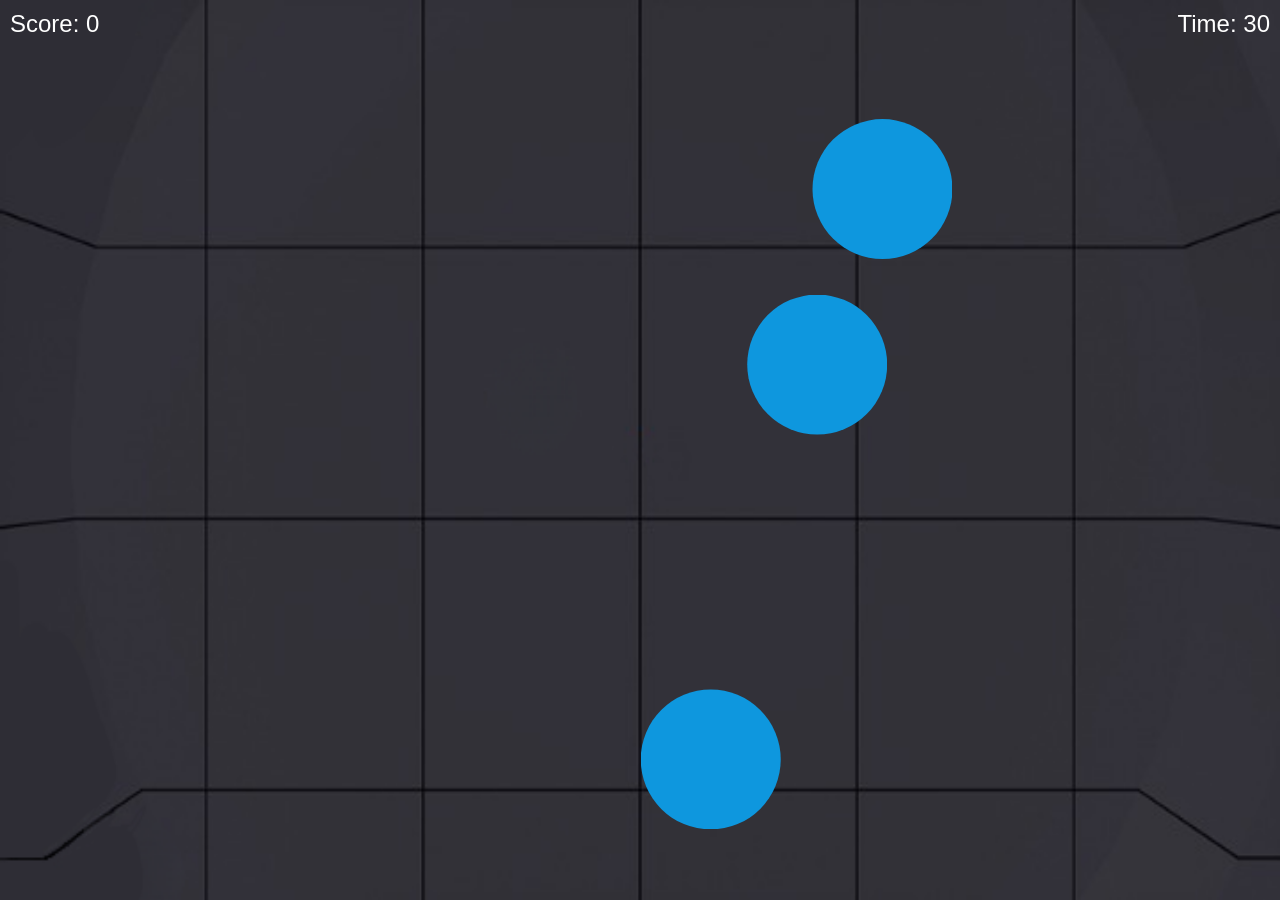
<file: Frafiq's Games/easy.html>
<!DOCTYPE html>
<html lang="en">
<head>

    <!-- Custom favicon (this is the icon that appears in the browser tab) -->
    <link rel="icon" href="Frafiqs.png" type="image/png">
    
    <meta charset="UTF-8">
    <meta name="viewport" content="width=device-width, initial-scale=1.0">
    <title>Aim Trainer</title>
    <style>
        body {
            margin: 0;
            overflow: hidden;
            background-color: #bee8ee;
            font-family: Arial, sans-serif;
            cursor: crosshair;
            user-select: none;
        }

        canvas {
            display: block;
            margin: 0;
            position: absolute;
            top: 0;
            left: 0;
        }

        .score, .timer, .game-over {
            position: absolute;
            z-index: 100;
            user-select: none;
        }

        .score {
            top: 10px;
            left: 10px;
            font-size: 24px;
            color: black;
        }

        .timer {
            top: 10px;
            right: 10px;
            font-size: 24px;
            color: black;
        }

        .game-over {
            top: 40%;
            left: 50%;
            transform: translate(-50%, -50%);
            font-size: 36px;
            color: black;
            text-align: center;
            display: none;
        }

        .button-container {
            position: absolute;
            top: 60%;
            left: 50%;
            transform: translate(-50%, -50%);
            display: flex;
            gap: 20px;
            z-index: 10;
            display: none;
        }

        .button {
            width: 170px;
            height: 60px;
            background-color: #4caf50;
            border-radius: 8px;
            color: black;
            font-size: 22px;
            text-align: center;
            display: flex;
            justify-content: center;
            align-items: center;
            cursor: crosshair;
            user-select: none;
        }

        .button:hover {
            background-color: #45a049;
        }
    </style>
</head>
<body>
    <canvas id="gameCanvas"></canvas>
    <div id="score" class="score"style="color: white;">Score: 0</div>
    <div id="timer" class="timer"style="color: white;">Time: 30</div>
    <div id="gameOverMessage" class="game-over" style="color: white;">Game Over! Final Score: <span id="finalScore"></span></div>

    <div id="buttonContainer" class="button-container">
        <div id="retryButton" class="button">Retry</div>
        <div id="homeButton" class="button">Back to Home</div>
    </div>

    <script>
        const canvas = document.getElementById('gameCanvas');
        const ctx = canvas.getContext('2d');

        const targetRadius = 70;
        const targetPadding = targetRadius + 10;
        let score = 0;
        let targets = [];
        let gameOver = false;
        let timer = 30;
        let timerStarted = false;
        let timerInterval;
        let mouseX = canvas.width / 2;
        let mouseY = canvas.height / 2;
        let mouseClickDetected = false;

        const backgroundImg = new Image();
        backgroundImg.src = 'background.png';

        const targetImg = new Image();
        targetImg.src = 'bluetarget.png';

        function resizeCanvas() {
            canvas.width = window.innerWidth;
            canvas.height = window.innerHeight;
        }

        window.addEventListener('resize', resizeCanvas);
        resizeCanvas();

        class Target {
            constructor(x, y) {
                this.x = x;
                this.y = y;
                this.radius = targetRadius;
            }

            draw() {
                ctx.save();
                ctx.beginPath();
                ctx.arc(this.x, this.y, this.radius, 0, Math.PI * 2);
                ctx.closePath();
                ctx.clip();

                ctx.drawImage(
                    targetImg,
                    this.x - this.radius,
                    this.y - this.radius,
                    this.radius * 2,
                    this.radius * 2
                );
                ctx.restore();
            }

            checkHit(mouseX, mouseY) {
                const dx = this.x - mouseX;
                const dy = this.y - mouseY;
                return Math.sqrt(dx * dx + dy * dy) < this.radius;
            }

            randomizePosition(existingTargets) {
                let validPosition = false;

                while (!validPosition) {
                    const newX = Math.random() * (canvas.width - 2 * targetPadding) + targetPadding;
                    const newY = Math.random() * (canvas.height - 2 * targetPadding) + targetPadding;

                    validPosition = !existingTargets.some(target => {
                        const dx = newX - target.x;
                        const dy = newY - target.y;
                        return Math.sqrt(dx * dx + dy * dy) < 2 * targetRadius;
                    });

                    if (validPosition) {
                        this.x = newX;
                        this.y = newY;
                    }
                }
            }
        }

        function drawGameElements() {
            ctx.clearRect(0, 0, canvas.width, canvas.height);
            ctx.drawImage(backgroundImg, 0, 0, canvas.width, canvas.height);
            targets.forEach(target => target.draw());
        }

        canvas.addEventListener('mousemove', function (event) {
            const rect = canvas.getBoundingClientRect();
            mouseX = event.clientX - rect.left;
            mouseY = event.clientY - rect.top;
        });

        canvas.addEventListener('mousedown', function () {
            mouseClickDetected = true;
            if (!timerStarted) {
                startTimer();
                timerStarted = true;
            }
        });

        function startTimer() {
            timerInterval = setInterval(() => {
                if (timer <= 0) {
                    clearInterval(timerInterval);
                    gameOver = true;
                    targets = [];
                    document.getElementById('gameOverMessage').style.display = 'block';
                    document.getElementById('finalScore').textContent = score;
                    document.getElementById('buttonContainer').style.display = 'flex';
                } else {
                    timer -= 1;
                    document.getElementById('timer').textContent = `Time: ${timer}`;
                }
            }, 1000);
        }

        document.getElementById('retryButton').addEventListener('click', resetGame);
        document.getElementById('homeButton').addEventListener('click', () => {
            window.location.href = "http://127.0.0.1:5500/index.html";
        });

        function resetGame() {
            score = 0;
            timer = 30;
            timerStarted = false;
            targets = [];
            createTargets();
            gameOver = false;

            document.getElementById('gameOverMessage').style.display = 'none';
            document.getElementById('buttonContainer').style.display = 'none';
            document.getElementById('score').textContent = `Score: ${score}`;
            document.getElementById('timer').textContent = `Time: ${timer}`;
            updateGame();
        }

        function createTargets() {
            for (let i = 0; i < 3; i++) {
                const target = new Target(0, 0);
                target.randomizePosition(targets);
                targets.push(target);
            }
        }

        function updateGame() {
            drawGameElements();
            if (!gameOver) {
                if (mouseClickDetected) {
                    targets.forEach(target => {
                        if (target.checkHit(mouseX, mouseY)) {
                            target.randomizePosition(targets);
                            score += 1;
                        }
                    });
                    mouseClickDetected = false;
                }
            }
            document.getElementById('score').textContent = `Score: ${score}`;
            requestAnimationFrame(updateGame);
        }

        createTargets();
        updateGame();
    </script>
</body>
</html>
</file>
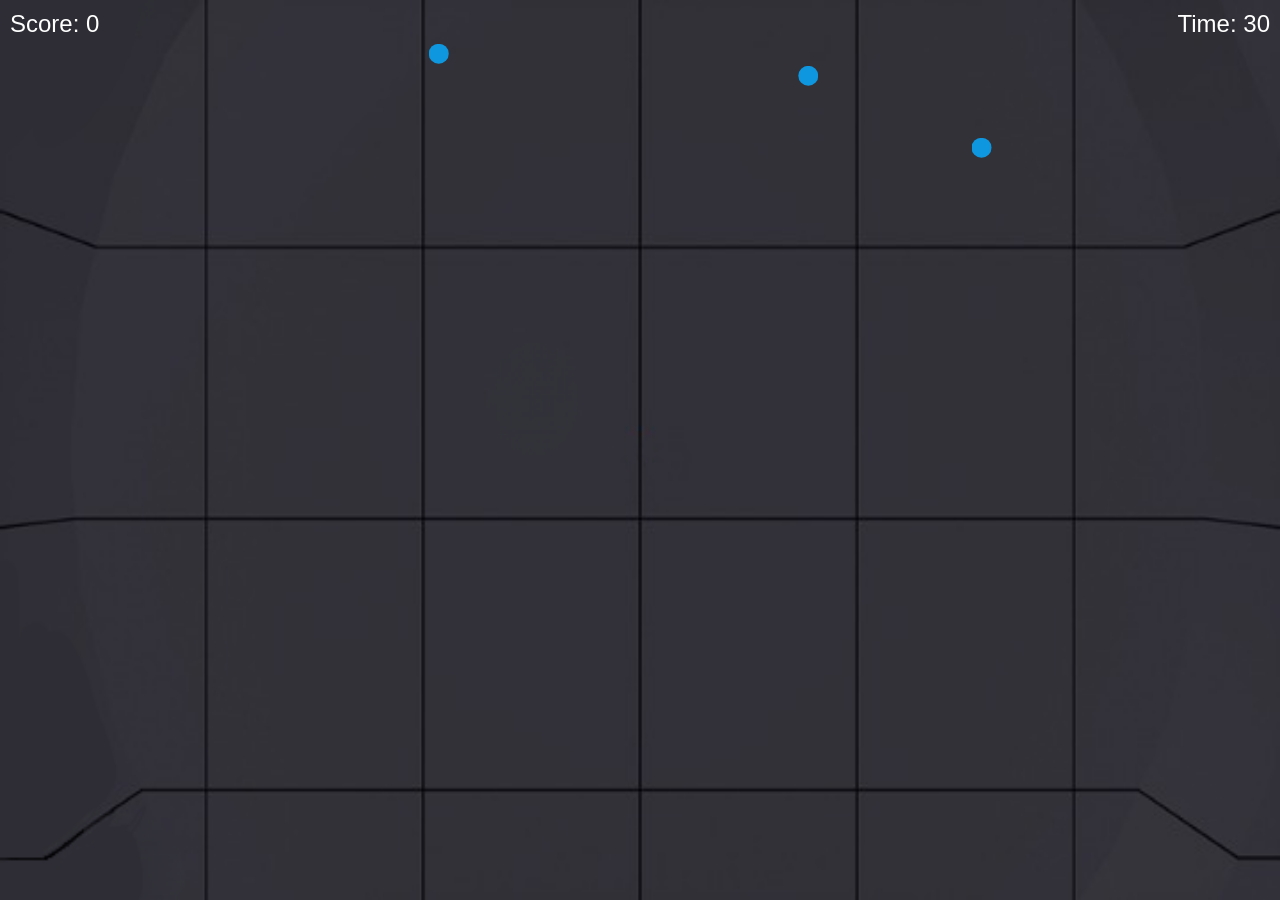
<file: Frafiq's Games/extreme.html>
<!DOCTYPE html>
<html lang="en">
<head>
    <!-- Custom favicon (this is the icon that appears in the browser tab) -->
    <link rel="icon" href="Frafiqs.png" type="image/png">
    
    <meta charset="UTF-8">
    <meta name="viewport" content="width=device-width, initial-scale=1.0">
    <title>Aim Trainer</title>
    <style>
        body {
            margin: 0;
            overflow: hidden;
            background-color: #bee8ee;
            font-family: Arial, sans-serif;
            cursor: crosshair;
            user-select: none;
        }

        canvas {
            display: block;
            margin: 0;
            position: absolute;
            top: 0;
            left: 0;
        }

        .score, .timer, .game-over {
            position: absolute;
            z-index: 100;
            user-select: none;
        }

        .score {
            top: 10px;
            left: 10px;
            font-size: 24px;
            color: black;
        }

        .timer {
            top: 10px;
            right: 10px;
            font-size: 24px;
            color: black;
        }

        .game-over {
            top: 40%;
            left: 50%;
            transform: translate(-50%, -50%);
            font-size: 36px;
            color: black;
            text-align: center;
            display: none;
        }

        .button-container {
            position: absolute;
            top: 60%;
            left: 50%;
            transform: translate(-50%, -50%);
            display: flex;
            gap: 20px;
            z-index: 10;
            display: none;
        }

        .button {
            width: 170px;
            height: 60px;
            background-color: #4caf50;
            border-radius: 8px;
            color: black;
            font-size: 22px;
            text-align: center;
            display: flex;
            justify-content: center;
            align-items: center;
            cursor: crosshair;
            user-select: none;
        }

        .button:hover {
            background-color: #45a049;
        }
    </style>
</head>
<body>
    <canvas id="gameCanvas"></canvas>
    <div id="score" class="score"style="color: white;">Score: 0</div>
    <div id="timer" class="timer"style="color: white;">Time: 30</div>
    <div id="gameOverMessage" class="game-over" style="color: white;">Game Over! Final Score: <span id="finalScore"></span></div>

    <div id="buttonContainer" class="button-container">
        <div id="retryButton" class="button">Retry</div>
        <div id="homeButton" class="button">Back to Home</div>
    </div>

    <script>
        const canvas = document.getElementById('gameCanvas');
        const ctx = canvas.getContext('2d');

        const targetRadius = 10;
        const targetPadding = targetRadius + 10;
        let score = 0;
        let targets = [];
        let gameOver = false;
        let timer = 30;
        let timerStarted = false;
        let timerInterval;
        let mouseX = canvas.width / 2;
        let mouseY = canvas.height / 2;
        let mouseClickDetected = false;

        const backgroundImg = new Image();
        backgroundImg.src = 'background.png';

        const targetImg = new Image();
        targetImg.src = 'bluetarget.png';

        function resizeCanvas() {
            canvas.width = window.innerWidth;
            canvas.height = window.innerHeight;
        }

        window.addEventListener('resize', resizeCanvas);
        resizeCanvas();

        class Target {
            constructor(x, y) {
                this.x = x;
                this.y = y;
                this.radius = targetRadius;
            }

            draw() {
                ctx.save();
                ctx.beginPath();
                ctx.arc(this.x, this.y, this.radius, 0, Math.PI * 2);
                ctx.closePath();
                ctx.clip();

                ctx.drawImage(
                    targetImg,
                    this.x - this.radius,
                    this.y - this.radius,
                    this.radius * 2,
                    this.radius * 2
                );
                ctx.restore();
            }

            checkHit(mouseX, mouseY) {
                const dx = this.x - mouseX;
                const dy = this.y - mouseY;
                return Math.sqrt(dx * dx + dy * dy) < this.radius;
            }

            randomizePosition(existingTargets) {
                let validPosition = false;

                while (!validPosition) {
                    const newX = Math.random() * (canvas.width - 2 * targetPadding) + targetPadding;
                    const newY = Math.random() * (canvas.height - 2 * targetPadding) + targetPadding;

                    validPosition = !existingTargets.some(target => {
                        const dx = newX - target.x;
                        const dy = newY - target.y;
                        return Math.sqrt(dx * dx + dy * dy) < 2 * targetRadius;
                    });

                    if (validPosition) {
                        this.x = newX;
                        this.y = newY;
                    }
                }
            }
        }

        function drawGameElements() {
            ctx.clearRect(0, 0, canvas.width, canvas.height);
            ctx.drawImage(backgroundImg, 0, 0, canvas.width, canvas.height);
            targets.forEach(target => target.draw());
        }

        canvas.addEventListener('mousemove', function (event) {
            const rect = canvas.getBoundingClientRect();
            mouseX = event.clientX - rect.left;
            mouseY = event.clientY - rect.top;
        });

        canvas.addEventListener('mousedown', function () {
            mouseClickDetected = true;
            if (!timerStarted) {
                startTimer();
                timerStarted = true;
            }
        });

        function startTimer() {
            timerInterval = setInterval(() => {
                if (timer <= 0) {
                    clearInterval(timerInterval);
                    gameOver = true;
                    targets = [];
                    document.getElementById('gameOverMessage').style.display = 'block';
                    document.getElementById('finalScore').textContent = score;
                    document.getElementById('buttonContainer').style.display = 'flex';
                } else {
                    timer -= 1;
                    document.getElementById('timer').textContent = `Time: ${timer}`;
                }
            }, 1000);
        }

        document.getElementById('retryButton').addEventListener('click', resetGame);
        document.getElementById('homeButton').addEventListener('click', () => {
            window.location.href = "http://127.0.0.1:5500/index.html";
        });

        function resetGame() {
            score = 0;
            timer = 30;
            timerStarted = false;
            targets = [];
            createTargets();
            gameOver = false;

            document.getElementById('gameOverMessage').style.display = 'none';
            document.getElementById('buttonContainer').style.display = 'none';
            document.getElementById('score').textContent = `Score: ${score}`;
            document.getElementById('timer').textContent = `Time: ${timer}`;
            updateGame();
        }

        function createTargets() {
            for (let i = 0; i < 3; i++) {
                const target = new Target(0, 0);
                target.randomizePosition(targets);
                targets.push(target);
            }
        }

        function updateGame() {
            drawGameElements();
            if (!gameOver) {
                if (mouseClickDetected) {
                    targets.forEach(target => {
                        if (target.checkHit(mouseX, mouseY)) {
                            target.randomizePosition(targets);
                            score += 1;
                        }
                    });
                    mouseClickDetected = false;
                }
            }
            document.getElementById('score').textContent = `Score: ${score}`;
            requestAnimationFrame(updateGame);
        }

        createTargets();
        updateGame();
    </script>
</body>
</html>
</file>
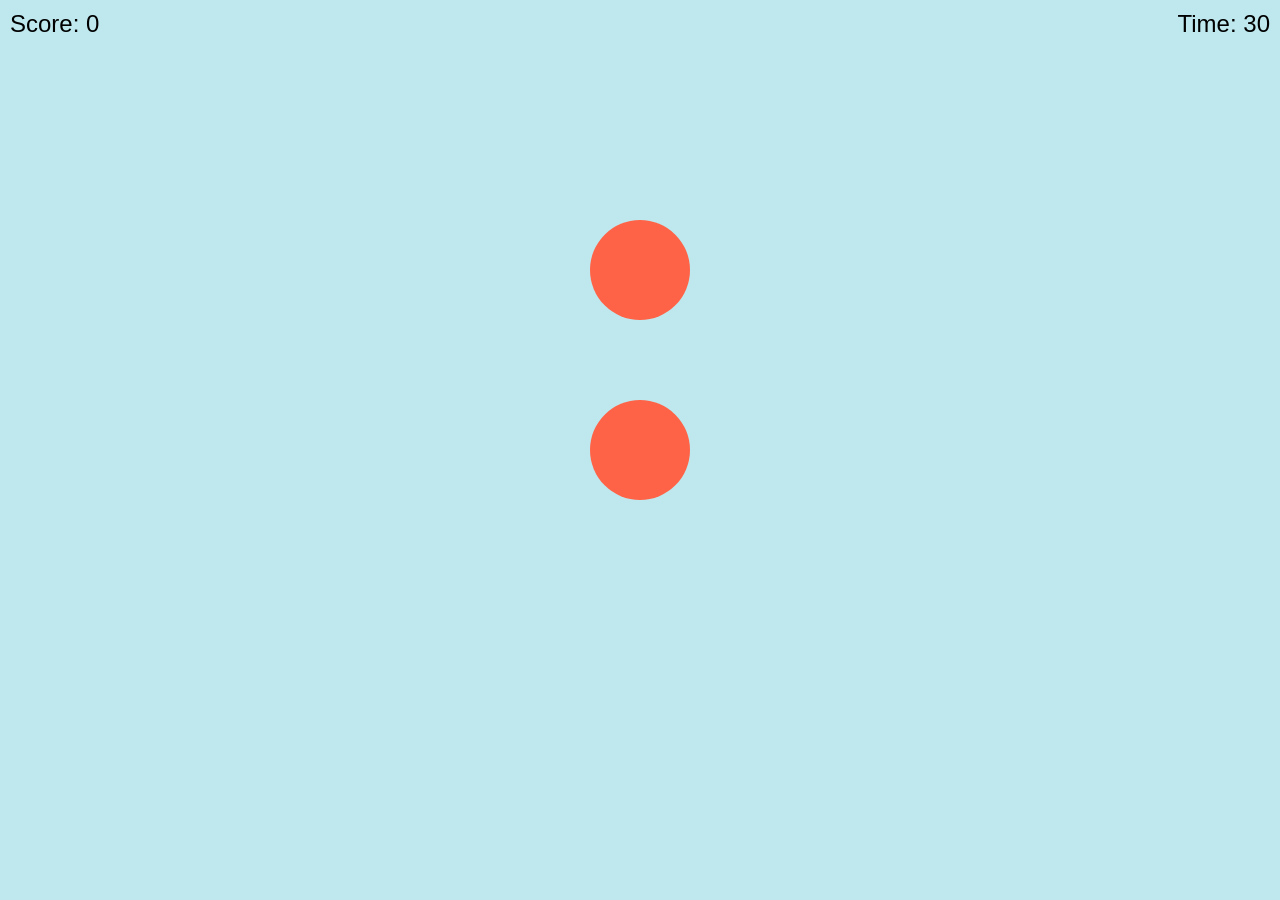
<file: Frafiq's Games/gridshot ultimate.html>
<!DOCTYPE html>
<html lang="en">
<head>
    <meta charset="UTF-8">
    <meta name="viewport" content="width=device-width, initial-scale=1.0">
    <title>Aim Trainer</title>
    <style>
        body {
            margin: 0;
            overflow: hidden;
            background-color: #bee8ee;
            font-family: Arial, sans-serif;
            cursor: crosshair;
            user-select: none;
        }

        canvas {
            display: block;
            margin: 0;
            background-color: #bee8ee;
            position: absolute;
            top: 0;
            left: 0;
        }

        .score, .timer, .game-over {
            position: absolute;
            z-index: 100;
            user-select: none;
        }

        .score {
            top: 10px;
            left: 10px;
            font-size: 24px;
            color: black;
        }

        .timer {
            top: 10px;
            right: 10px;
            font-size: 24px;
            color: black;
        }

        .game-over {
            top: 40%;
            left: 50%;
            transform: translate(-50%, -50%);
            font-size: 36px;
            color: black;
            text-align: center;
            display: none;
        }
    </style>
</head>
<body>
    <canvas id="gameCanvas"></canvas>
    <div id="score" class="score">Score: 0</div>
    <div id="timer" class="timer">Time: 30</div>
    <div id="gameOverMessage" class="game-over">Game Over! Final Score: <span id="finalScore"></span></div>

    <script>
        const canvas = document.getElementById('gameCanvas');
        const ctx = canvas.getContext('2d');

        const gridSize = 3; // 3x3 grid
        const targetRadius = 50; // Radius of the target
        const targetCount = 2; // Number of active targets
        let gridPositions = [];
        let activeTargets = [];
        let score = 0;
        let gameOver = false;
        let timer = 30;
        let timerStarted = false;
        let timerInterval;

        function resizeCanvas() {
            canvas.width = window.innerWidth;
            canvas.height = window.innerHeight;
            generateGridPositions();
        }

        window.addEventListener('resize', resizeCanvas);
        resizeCanvas();

        class Target {
            constructor(x, y) {
                this.x = x;
                this.y = y;
                this.radius = targetRadius;
            }

            draw() {
                ctx.beginPath();
                ctx.arc(this.x, this.y, this.radius, 0, Math.PI * 2);
                ctx.fillStyle = '#ff6347';
                ctx.fill();
                ctx.closePath();
            }

            checkHit(mouseX, mouseY) {
                const dx = this.x - mouseX;
                const dy = this.y - mouseY;
                return Math.sqrt(dx * dx + dy * dy) < this.radius;
            }
        }

        function generateGridPositions() {
            gridPositions = [];
            const gridWidth = canvas.width * 0.6; // Occupy 60% of the canvas width
            const gridHeight = canvas.height * 0.6; // Occupy 60% of the canvas height
            const startX = (canvas.width - gridWidth) / 2;
            const startY = (canvas.height - gridHeight) / 2;
            const cellWidth = gridWidth / gridSize;
            const cellHeight = gridHeight / gridSize;

            for (let row = 0; row < gridSize; row++) {
                for (let col = 0; col < gridSize; col++) {
                    const x = startX + col * cellWidth + cellWidth / 2;
                    const y = startY + row * cellHeight + cellHeight / 2;
                    gridPositions.push({ x, y });
                }
            }
        }

        function activateRandomTargets() {
            activeTargets = [];
            const usedIndices = new Set();
            while (activeTargets.length < targetCount) {
                const randomIndex = Math.floor(Math.random() * gridPositions.length);
                if (!usedIndices.has(randomIndex)) {
                    usedIndices.add(randomIndex);
                    const { x, y } = gridPositions[randomIndex];
                    activeTargets.push(new Target(x, y));
                }
            }
        }

        canvas.addEventListener('mousedown', function (event) {
            const rect = canvas.getBoundingClientRect();
            const mouseX = event.clientX - rect.left;
            const mouseY = event.clientY - rect.top;

            if (!timerStarted) {
                startTimer();
                timerStarted = true;
            }

            for (let i = 0; i < activeTargets.length; i++) {
                if (activeTargets[i].checkHit(mouseX, mouseY)) {
                    teleportTarget(i);
                    score++;
                    break; // Only teleport one target per click
                }
            }

            document.getElementById('score').textContent = `Score: ${score}`;
        });

        function teleportTarget(index) {
            const usedIndices = new Set(activeTargets.map(target => gridPositions.findIndex(pos => pos.x === target.x && pos.y === target.y)));
            let randomIndex;
            do {
                randomIndex = Math.floor(Math.random() * gridPositions.length);
            } while (usedIndices.has(randomIndex));

            const { x, y } = gridPositions[randomIndex];
            activeTargets[index] = new Target(x, y);
        }

        function startTimer() {
            timerInterval = setInterval(() => {
                if (timer <= 0) {
                    clearInterval(timerInterval);
                    gameOver = true;
                    document.getElementById('gameOverMessage').style.display = 'block';
                    document.getElementById('finalScore').textContent = score;
                } else {
                    timer--;
                    document.getElementById('timer').textContent = `Time: ${timer}`;
                }
            }, 1000);
        }

        function updateGame() {
            ctx.clearRect(0, 0, canvas.width, canvas.height);
            activeTargets.forEach(target => target.draw());

            if (!gameOver) {
                requestAnimationFrame(updateGame);
            }
        }

        generateGridPositions();
        activateRandomTargets();
        updateGame();
    </script>
</body>
</html>
</file>
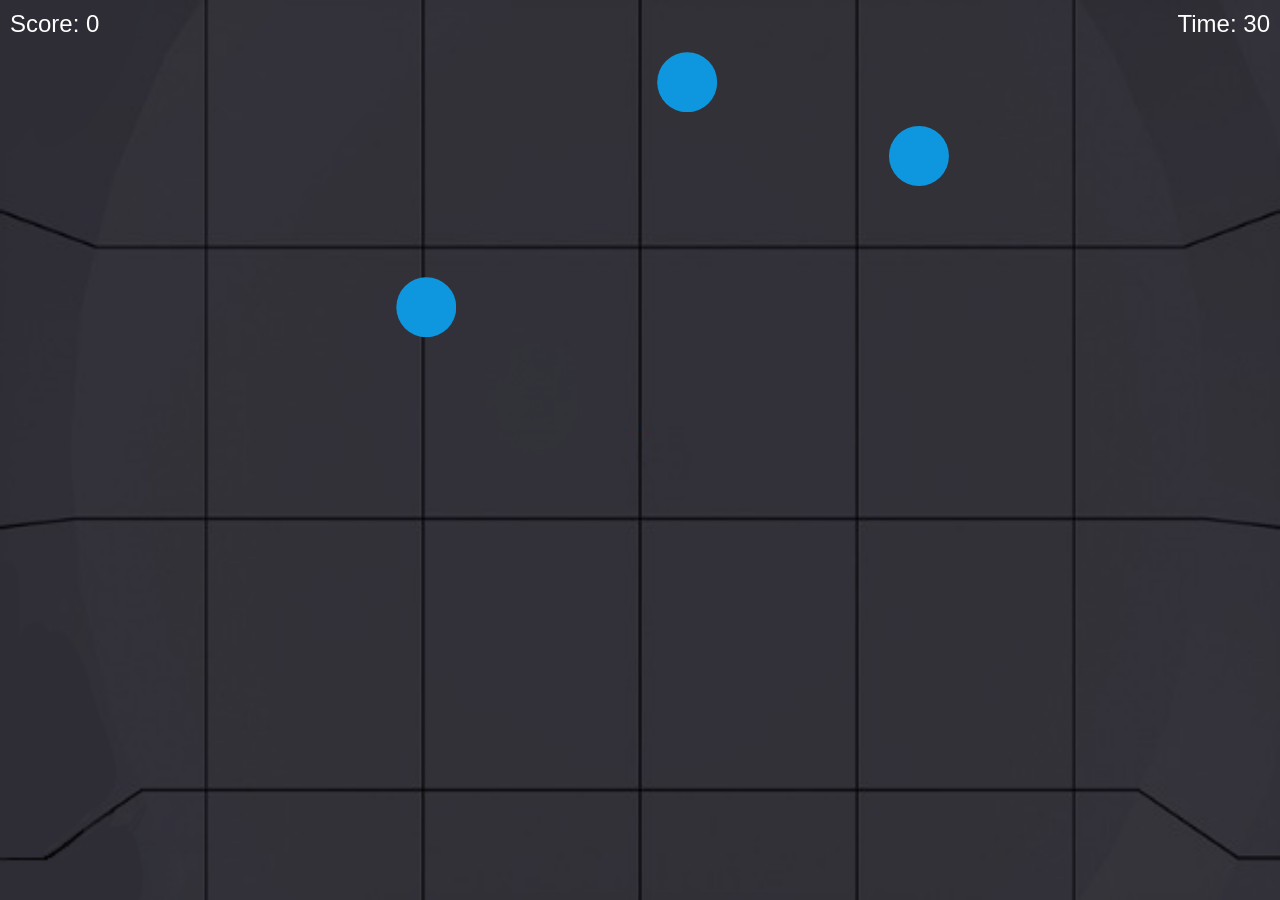
<file: Frafiq's Games/hard.html>
<!DOCTYPE html>
<html lang="en">
<head>

    <!-- Custom favicon (this is the icon that appears in the browser tab) -->
    <link rel="icon" href="Frafiqs.png" type="image/png">
    
    <meta charset="UTF-8">
    <meta name="viewport" content="width=device-width, initial-scale=1.0">
    <title>Aim Trainer</title>
    <style>
        body {
            margin: 0;
            overflow: hidden;
            background-color: #bee8ee;
            font-family: Arial, sans-serif;
            cursor: crosshair;
            user-select: none;
        }

        canvas {
            display: block;
            margin: 0;
            position: absolute;
            top: 0;
            left: 0;
        }

        .score, .timer, .game-over {
            position: absolute;
            z-index: 100;
            user-select: none;
        }

        .score {
            top: 10px;
            left: 10px;
            font-size: 24px;
            color: black;
        }

        .timer {
            top: 10px;
            right: 10px;
            font-size: 24px;
            color: black;
        }

        .game-over {
            top: 40%;
            left: 50%;
            transform: translate(-50%, -50%);
            font-size: 36px;
            color: black;
            text-align: center;
            display: none;
        }

        .button-container {
            position: absolute;
            top: 60%;
            left: 50%;
            transform: translate(-50%, -50%);
            display: flex;
            gap: 20px;
            z-index: 10;
            display: none;
        }

        .button {
            width: 170px;
            height: 60px;
            background-color: #4caf50;
            border-radius: 8px;
            color: black;
            font-size: 22px;
            text-align: center;
            display: flex;
            justify-content: center;
            align-items: center;
            cursor: crosshair;
            user-select: none;
        }

        .button:hover {
            background-color: #45a049;
        }
    </style>
</head>
<body>
    <canvas id="gameCanvas"></canvas>
    <div id="score" class="score"style="color: white;">Score: 0</div>
    <div id="timer" class="timer"style="color: white;">Time: 30</div>
    <div id="gameOverMessage" class="game-over" style="color: white;">Game Over! Final Score: <span id="finalScore"></span></div>

    <div id="buttonContainer" class="button-container">
        <div id="retryButton" class="button">Retry</div>
        <div id="homeButton" class="button">Back to Home</div>
    </div>

    <script>
        const canvas = document.getElementById('gameCanvas');
        const ctx = canvas.getContext('2d');

        const targetRadius = 30;
        const targetPadding = targetRadius + 10;
        let score = 0;
        let targets = [];
        let gameOver = false;
        let timer = 30;
        let timerStarted = false;
        let timerInterval;
        let mouseX = canvas.width / 2;
        let mouseY = canvas.height / 2;
        let mouseClickDetected = false;

        const backgroundImg = new Image();
        backgroundImg.src = 'background.png';

        const targetImg = new Image();
        targetImg.src = 'bluetarget.png';

        function resizeCanvas() {
            canvas.width = window.innerWidth;
            canvas.height = window.innerHeight;
        }

        window.addEventListener('resize', resizeCanvas);
        resizeCanvas();

        class Target {
            constructor(x, y) {
                this.x = x;
                this.y = y;
                this.radius = targetRadius;
            }

            draw() {
                ctx.save();
                ctx.beginPath();
                ctx.arc(this.x, this.y, this.radius, 0, Math.PI * 2);
                ctx.closePath();
                ctx.clip();

                ctx.drawImage(
                    targetImg,
                    this.x - this.radius,
                    this.y - this.radius,
                    this.radius * 2,
                    this.radius * 2
                );
                ctx.restore();
            }

            checkHit(mouseX, mouseY) {
                const dx = this.x - mouseX;
                const dy = this.y - mouseY;
                return Math.sqrt(dx * dx + dy * dy) < this.radius;
            }

            randomizePosition(existingTargets) {
                let validPosition = false;

                while (!validPosition) {
                    const newX = Math.random() * (canvas.width - 2 * targetPadding) + targetPadding;
                    const newY = Math.random() * (canvas.height - 2 * targetPadding) + targetPadding;

                    validPosition = !existingTargets.some(target => {
                        const dx = newX - target.x;
                        const dy = newY - target.y;
                        return Math.sqrt(dx * dx + dy * dy) < 2 * targetRadius;
                    });

                    if (validPosition) {
                        this.x = newX;
                        this.y = newY;
                    }
                }
            }
        }

        function drawGameElements() {
            ctx.clearRect(0, 0, canvas.width, canvas.height);
            ctx.drawImage(backgroundImg, 0, 0, canvas.width, canvas.height);
            targets.forEach(target => target.draw());
        }

        canvas.addEventListener('mousemove', function (event) {
            const rect = canvas.getBoundingClientRect();
            mouseX = event.clientX - rect.left;
            mouseY = event.clientY - rect.top;
        });

        canvas.addEventListener('mousedown', function () {
            mouseClickDetected = true;
            if (!timerStarted) {
                startTimer();
                timerStarted = true;
            }
        });

        function startTimer() {
            timerInterval = setInterval(() => {
                if (timer <= 0) {
                    clearInterval(timerInterval);
                    gameOver = true;
                    targets = [];
                    document.getElementById('gameOverMessage').style.display = 'block';
                    document.getElementById('finalScore').textContent = score;
                    document.getElementById('buttonContainer').style.display = 'flex';
                } else {
                    timer -= 1;
                    document.getElementById('timer').textContent = `Time: ${timer}`;
                }
            }, 1000);
        }

        document.getElementById('retryButton').addEventListener('click', resetGame);
        document.getElementById('homeButton').addEventListener('click', () => {
            window.location.href = "http://127.0.0.1:5500/index.html";
        });

        function resetGame() {
            score = 0;
            timer = 30;
            timerStarted = false;
            targets = [];
            createTargets();
            gameOver = false;

            document.getElementById('gameOverMessage').style.display = 'none';
            document.getElementById('buttonContainer').style.display = 'none';
            document.getElementById('score').textContent = `Score: ${score}`;
            document.getElementById('timer').textContent = `Time: ${timer}`;
            updateGame();
        }

        function createTargets() {
            for (let i = 0; i < 3; i++) {
                const target = new Target(0, 0);
                target.randomizePosition(targets);
                targets.push(target);
            }
        }

        function updateGame() {
            drawGameElements();
            if (!gameOver) {
                if (mouseClickDetected) {
                    targets.forEach(target => {
                        if (target.checkHit(mouseX, mouseY)) {
                            target.randomizePosition(targets);
                            score += 1;
                        }
                    });
                    mouseClickDetected = false;
                }
            }
            document.getElementById('score').textContent = `Score: ${score}`;
            requestAnimationFrame(updateGame);
        }

        createTargets();
        updateGame();
    </script>
</body>
</html>
</file>
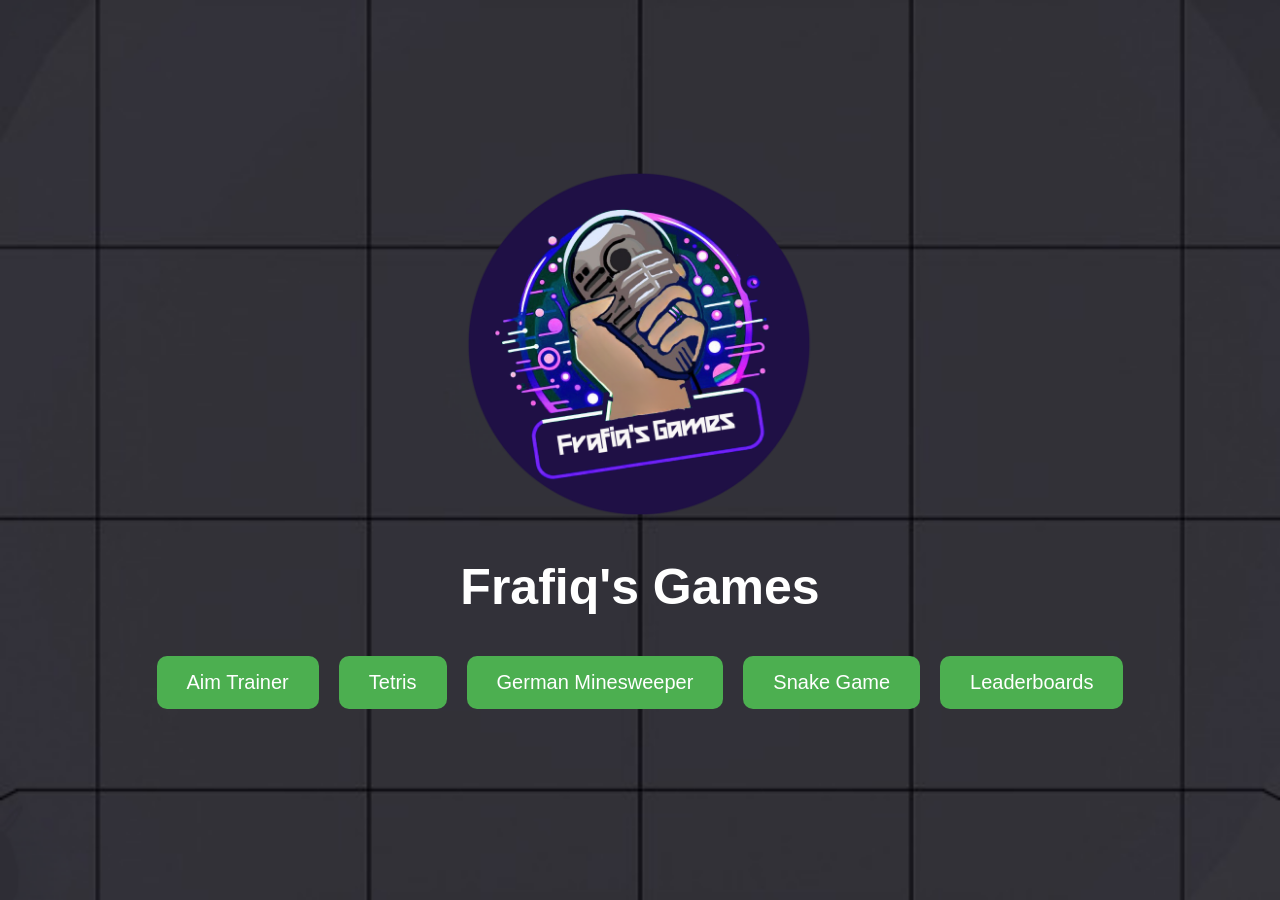
<file: Frafiq's Games/index copy.html>
<!DOCTYPE html>
<html lang="en">
<head>

    <!-- Custom favicon (this is the icon that appears in the browser tab) -->
    <link rel="icon" href="Frafiqs.png" type="image/png">
    
    <meta charset="UTF-8">
    <meta name="viewport" content="width=device-width, initial-scale=1.0">
    <title>Frafiq's Games</title>
    <style>
        body {
            margin: 0;
            display: flex;
            justify-content: center;
            align-items: center;
            height: 100vh;
            background: url('background.png') no-repeat center center fixed;
            background-size: cover;
            font-family: Arial, sans-serif;
            text-align: center;
        }

        h1 {
            font-size: 50px;
            margin-bottom: 40px;
            color: white;
        }

        .difficulty {
            display: flex;
            gap: 20px;
            font-size: 24px;
            margin-bottom: 20px;
        }

        .difficulty a {
            padding: 15px 30px;
            font-size: 20px;
            border: none;
            cursor: pointer;
            border-radius: 10px;
            text-decoration: none;
            color: white;
            display: inline-block;
            transition: transform 0.2s ease, background-color 0.2s ease;
        }

        .difficulty a:hover {
            transform: scale(1.1);
        }

        .easy {
            background-color: #4caf50;
        }

        .medium {
            background-color: #4caf50;
            color: black;
        }

        .hard {
            background-color: #4caf50;
        }

        .extreme {
            background-color: #4caf50;
        }

        .username-input {
            margin-bottom: 20px;
            font-size: 18px;
        }

        .username-input input {
            padding: 10px;
            font-size: 18px;
            border-radius: 5px;
            border: 1px solid #ccc;
        }
    </style>
</head>
<body>
    <div>
<img src="Frafiqs.png" style="width: 350px;">

        <h1>Frafiq's Games</h1>

        <!-- Username input section -->
       

        <div class="difficulty">
            <a href="http://127.0.0.1:5500/index.html" class="easy" id="easyBtn">Aim Trainer</a>
            <a href="http://127.0.0.1:5500/Tetris.html" class="medium" id="mediumBtn">Tetris</a>
            <a href="http://127.0.0.1:5500/minesweeper.html" class="hard" id="hardBtn">German Minesweeper </a>
            <a href="http://127.0.0.1:5500/snake%20game.html" class="extreme" id="extremeBtn">Snake Game</a>
            <a href="http://127.0.0.1:5500/testleaderboard.html" class="extreme" id="extremeBtn">Leaderboards</a>
        </div>
    </div>

    <script>
        const usernameInput = document.getElementById("username");

        // Difficulty pages
        const difficultyLinks = {
            easy: 'easy.html',
            medium: 'medium.html',
            hard: 'hard.html',
            extreme: 'extreme.html',
        };

        // Generate a random guest username
        function generateGuestUsername() {
            const randomNumber = Math.floor(1000 + Math.random() * 9000);
            return `Guest${randomNumber}`;
        }

        // Handle difficulty selection
        function handleDifficultySelection(difficulty) {
            let username = usernameInput.value.trim();
            if (!username) {
                username = generateGuestUsername();
            }
            localStorage.setItem("currentUsername", username);
            localStorage.setItem("currentDifficulty", difficulty);
            window.location.href = difficultyLinks[difficulty];
        }

        // Add event listeners for difficulty buttons
        document.getElementById("easyBtn").addEventListener("click", () => handleDifficultySelection('easy'));
        document.getElementById("mediumBtn").addEventListener("click", () => handleDifficultySelection('medium'));
        document.getElementById("hardBtn").addEventListener("click", () => handleDifficultySelection('hard'));
        document.getElementById("extremeBtn").addEventListener("click", () => handleDifficultySelection('extreme'));
    </script>
</body>
</html>
</file>
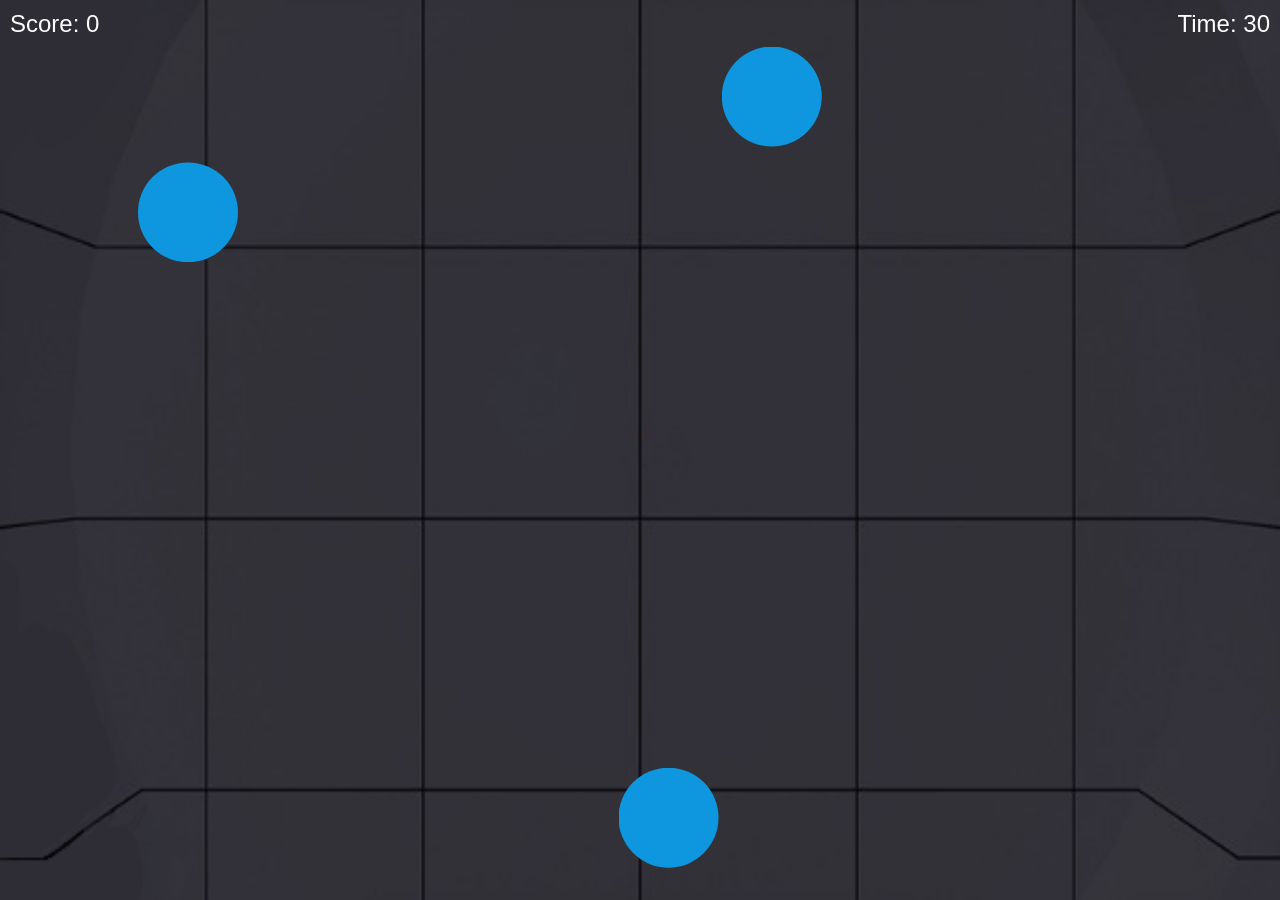
<file: Frafiq's Games/medium.html>
<!DOCTYPE html>
<html lang="en">
<head>

    <!-- Custom favicon (this is the icon that appears in the browser tab) -->
    <link rel="icon" href="Frafiqs.png" type="image/png">
    
    <meta charset="UTF-8">
    <meta name="viewport" content="width=device-width, initial-scale=1.0">
    <title>Aim Trainer</title>
    <style>
        body {
            margin: 0;
            overflow: hidden;
            background-color: #bee8ee;
            font-family: Arial, sans-serif;
            cursor: crosshair;
            user-select: none;
        }

        canvas {
            display: block;
            margin: 0;
            position: absolute;
            top: 0;
            left: 0;
        }

        .score, .timer, .game-over {
            position: absolute;
            z-index: 100;
            user-select: none;
        }

        .score {
            top: 10px;
            left: 10px;
            font-size: 24px;
            color: black;
        }

        .timer {
            top: 10px;
            right: 10px;
            font-size: 24px;
            color: black;
        }

        .game-over {
            top: 40%;
            left: 50%;
            transform: translate(-50%, -50%);
            font-size: 36px;
            color: black;
            text-align: center;
            display: none;
        }

        .button-container {
            position: absolute;
            top: 60%;
            left: 50%;
            transform: translate(-50%, -50%);
            display: flex;
            gap: 20px;
            z-index: 10;
            display: none;
        }

        .button {
            width: 170px;
            height: 60px;
            background-color: #4caf50;
            border-radius: 8px;
            color: black;
            font-size: 22px;
            text-align: center;
            display: flex;
            justify-content: center;
            align-items: center;
            cursor: crosshair;
            user-select: none;
        }

        .button:hover {
            background-color: #45a049;
        }
    </style>
</head>
<body>
    <canvas id="gameCanvas"></canvas>
    <div id="score" class="score"style="color: white;">Score: 0</div>
    <div id="timer" class="timer"style="color: white;">Time: 30</div>
    <div id="gameOverMessage" class="game-over" style="color: white;">Game Over! Final Score: <span id="finalScore"></span></div>

    <div id="buttonContainer" class="button-container">
        <div id="retryButton" class="button">Retry</div>
        <div id="homeButton" class="button">Back to Home</div>
    </div>

    <script>
        const canvas = document.getElementById('gameCanvas');
        const ctx = canvas.getContext('2d');

        const targetRadius = 50;
        const targetPadding = targetRadius + 10;
        let score = 0;
        let targets = [];
        let gameOver = false;
        let timer = 30;
        let timerStarted = false;
        let timerInterval;
        let mouseX = canvas.width / 2;
        let mouseY = canvas.height / 2;
        let mouseClickDetected = false;

        const backgroundImg = new Image();
        backgroundImg.src = 'background.png';

        const targetImg = new Image();
        targetImg.src = 'bluetarget.png';

        function resizeCanvas() {
            canvas.width = window.innerWidth;
            canvas.height = window.innerHeight;
        }

        window.addEventListener('resize', resizeCanvas);
        resizeCanvas();

        class Target {
            constructor(x, y) {
                this.x = x;
                this.y = y;
                this.radius = targetRadius;
            }

            draw() {
                ctx.save();
                ctx.beginPath();
                ctx.arc(this.x, this.y, this.radius, 0, Math.PI * 2);
                ctx.closePath();
                ctx.clip();

                ctx.drawImage(
                    targetImg,
                    this.x - this.radius,
                    this.y - this.radius,
                    this.radius * 2,
                    this.radius * 2
                );
                ctx.restore();
            }

            checkHit(mouseX, mouseY) {
                const dx = this.x - mouseX;
                const dy = this.y - mouseY;
                return Math.sqrt(dx * dx + dy * dy) < this.radius;
            }

            randomizePosition(existingTargets) {
                let validPosition = false;

                while (!validPosition) {
                    const newX = Math.random() * (canvas.width - 2 * targetPadding) + targetPadding;
                    const newY = Math.random() * (canvas.height - 2 * targetPadding) + targetPadding;

                    validPosition = !existingTargets.some(target => {
                        const dx = newX - target.x;
                        const dy = newY - target.y;
                        return Math.sqrt(dx * dx + dy * dy) < 2 * targetRadius;
                    });

                    if (validPosition) {
                        this.x = newX;
                        this.y = newY;
                    }
                }
            }
        }

        function drawGameElements() {
            ctx.clearRect(0, 0, canvas.width, canvas.height);
            ctx.drawImage(backgroundImg, 0, 0, canvas.width, canvas.height);
            targets.forEach(target => target.draw());
        }

        canvas.addEventListener('mousemove', function (event) {
            const rect = canvas.getBoundingClientRect();
            mouseX = event.clientX - rect.left;
            mouseY = event.clientY - rect.top;
        });

        canvas.addEventListener('mousedown', function () {
            mouseClickDetected = true;
            if (!timerStarted) {
                startTimer();
                timerStarted = true;
            }
        });

        function startTimer() {
            timerInterval = setInterval(() => {
                if (timer <= 0) {
                    clearInterval(timerInterval);
                    gameOver = true;
                    targets = [];
                    document.getElementById('gameOverMessage').style.display = 'block';
                    document.getElementById('finalScore').textContent = score;
                    document.getElementById('buttonContainer').style.display = 'flex';
                } else {
                    timer -= 1;
                    document.getElementById('timer').textContent = `Time: ${timer}`;
                }
            }, 1000);
        }

        document.getElementById('retryButton').addEventListener('click', resetGame);
        document.getElementById('homeButton').addEventListener('click', () => {
            window.location.href = "http://127.0.0.1:5500/index.html";
        });

        function resetGame() {
            score = 0;
            timer = 30;
            timerStarted = false;
            targets = [];
            createTargets();
            gameOver = false;

            document.getElementById('gameOverMessage').style.display = 'none';
            document.getElementById('buttonContainer').style.display = 'none';
            document.getElementById('score').textContent = `Score: ${score}`;
            document.getElementById('timer').textContent = `Time: ${timer}`;
            updateGame();
        }

        function createTargets() {
            for (let i = 0; i < 3; i++) {
                const target = new Target(0, 0);
                target.randomizePosition(targets);
                targets.push(target);
            }
        }

        function updateGame() {
            drawGameElements();
            if (!gameOver) {
                if (mouseClickDetected) {
                    targets.forEach(target => {
                        if (target.checkHit(mouseX, mouseY)) {
                            target.randomizePosition(targets);
                            score += 1;
                        }
                    });
                    mouseClickDetected = false;
                }
            }
            document.getElementById('score').textContent = `Score: ${score}`;
            requestAnimationFrame(updateGame);
        }

        createTargets();
        updateGame();
    </script>
</body>
</html>
</file>
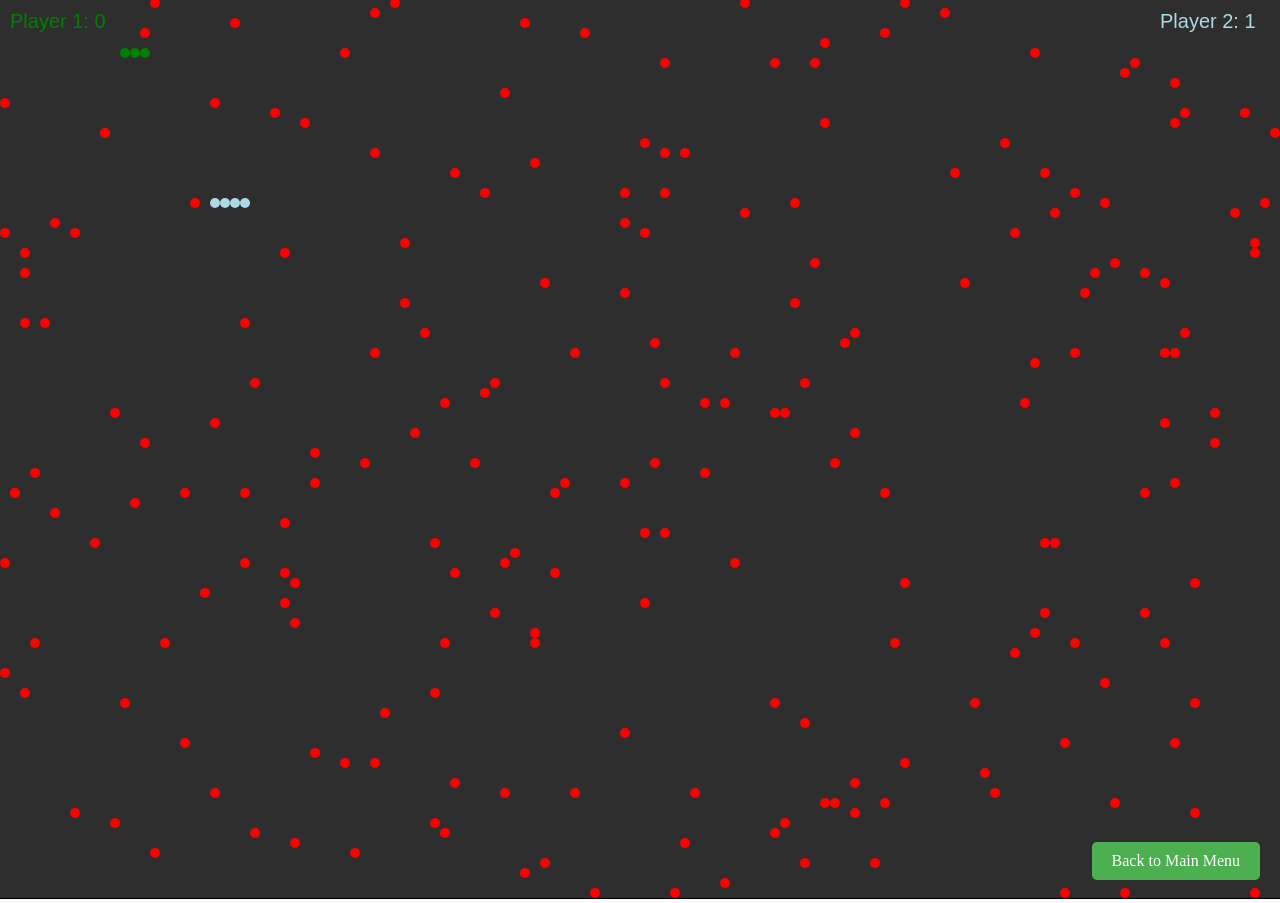
<file: Frafiq's Games/snake game.html>
<!DOCTYPE html>
<html lang="en">
<head>

    <!-- Custom favicon (this is the icon that appears in the browser tab) -->
    <link rel="icon" href="Frafiqs.png" type="image/png">
    
    <meta charset="UTF-8">
    <meta name="viewport" content="width=device-width, initial-scale=1.0">
    <title>Snake game</title>
    <link rel="stylesheet" href="stylee.css">
    <style>
        /* Inline CSS for the Back to Main Menu button */
        #back-to-main-menu {
            position: fixed;
            bottom: 20px;
            right: 20px;
            padding: 10px 20px;
            background-color: #4CAF50;
            color: white;
            font-size: 16px;
            border: none;
            border-radius: 5px;
            cursor: pointer;
            transition: background-color 0.3s;
            text-decoration: none;
            text-align: center;
        }

        #back-to-main-menu:hover {
            background-color: #45a049;
        }
    </style>
</head>
<body>
    <div id="game-container">
        <canvas id="game-canvas"></canvas>
    </div>

    <!-- Back to Main Menu Button -->
    <a id="back-to-main-menu" href="http://127.0.0.1:5500/index%20copy.html">Back to Main Menu</a>

    <script src="gemr.js"></script>
</body>
</html>
</file>
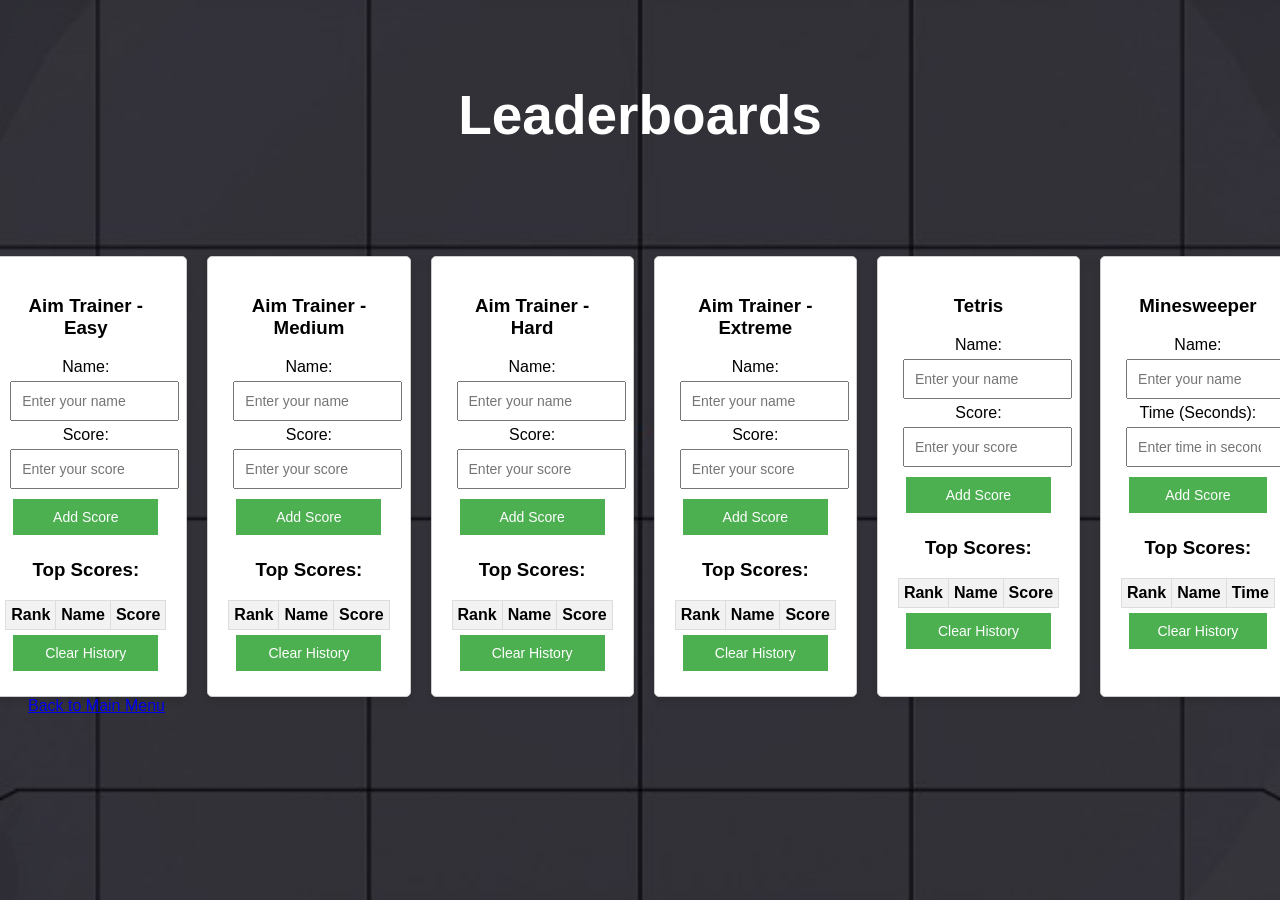
<file: Frafiq's Games/testleaderboard.html>
<!DOCTYPE html>
<html lang="en">
<head>
    <!-- Custom favicon -->
    <link rel="icon" href="Frafiqs.png" type="image/png">
 
    <meta charset="UTF-8">
    <meta name="viewport" content="width=device-width, initial-scale=1.0">
    <title>Leaderboard</title>
    <style>
        body {
            font-family: Arial, sans-serif;
            padding: 20px;
            background: url('background.png') no-repeat center center fixed;
            background-size: cover;
        }

        h1 {
            color: #ffffff;
            text-align: center;
            font-size: 55px;
        }

        #leaderboard-container {
            display: flex;
            flex-wrap: nowrap; /* Keeps the items in a single row */
            gap: 20px;
            justify-content: center;
        }

        .leaderboard-section {
            border: 1px solid #ccc;
            padding: 20px;
            background: #fff;
            width: 16%; /* Ensures each section fits neatly across the screen */
            text-align: center;
            box-shadow: 0 4px 6px rgba(0, 0, 0, 0.1);
            border-radius: 5px;
        }

        input, button {
            padding: 10px;
            margin: 5px;
            font-size: 14px;
            width: 90%;
        }

        table {
            width: 100%;
            border-collapse: collapse;
            margin-top: 10px;
        }

        th, td {
            padding: 5px;
            text-align: center;
            border: 1px solid #ddd;
        }

        th {
            background-color: #f2f2f2;
        }

        button {
            background-color: #4CAF50;
            color: white;
            border: none;
            cursor: pointer;
        }

        button:hover {
            background-color: #45a049;
        }

        #clearHistoryBtn {
            background-color: #f44336;
            margin-top: 10px;
        }

        #clearHistoryBtn:hover {
            background-color: #da190b;
        }
    </style>
</head>
<body>
    <br>
    <h1>Leaderboards</h1>
    <br><br><br><br>
    <div id="leaderboard-container">
        <!-- Replicate leaderboard structure 6 times -->
        <div class="leaderboard-section" id="leaderboard1"></div>
        <div class="leaderboard-section" id="leaderboard2"></div>
        <div class="leaderboard-section" id="leaderboard3"></div>
        <div class="leaderboard-section" id="leaderboard4"></div>
        <div class="leaderboard-section" id="leaderboard5"></div>
        <div class="leaderboard-section" id="leaderboard6"></div>
    </div>

    <script>
        // Define leaderboard names
        const leaderboardNames = ["Aim Trainer - Easy", "Aim Trainer - Medium", "Aim Trainer - Hard", "Aim Trainer - Extreme", "Tetris", "Minesweeper"];

        // Function to create a single leaderboard structure
        function createLeaderboardHTML(id, name) {
            return `
                <h3>${name}</h3>
                <div>
                    <label for="name${id}">Name:</label>
                    <input type="text" id="name${id}" placeholder="Enter your name">
                </div>
                <div>
                    <label for="score${id}">${name === "Minesweeper" ? "Time (Seconds)" : "Score"}:</label>
                    <input type="number" id="score${id}" placeholder="${name === "Minesweeper" ? "Enter time in seconds" : "Enter your score"}">
                </div>
                <button onclick="addScore(${id})">Add Score</button>
                <h3>Top Scores:</h3>
                <table>
                    <thead>
                        <tr>
                            <th>Rank</th>
                            <th>Name</th>
                            <th>${name === "Minesweeper" ? "Time" : "Score"}</th>
                        </tr>
                    </thead>
                    <tbody id="leaderboardTable${id}">
                        <!-- Rows populated dynamically -->
                    </tbody>
                </table>
                <button id="clearHistoryBtn${id}" onclick="clearLeaderboard(${id})">Clear History</button>
            `;
        }

        // Load leaderboards from local storage or initialize empty arrays
        let leaderboards = JSON.parse(localStorage.getItem("leaderboards")) || [[], [], [], [], [], []];

        // Initialize leaderboards
        for (let i = 1; i <= 6; i++) {
            document.getElementById(`leaderboard${i}`).innerHTML = createLeaderboardHTML(i, leaderboardNames[i-1]);
            displayLeaderboard(i); // Populate with saved data
        }

        // Function to add score to a specific leaderboard
        function addScore(id) {
            const name = document.getElementById(`name${id}`).value;
            const score = parseInt(document.getElementById(`score${id}`).value);

            if (!name || isNaN(score)) {
                alert("Please enter both a name and a valid score/time.");
                return;
            }

            // For Minesweeper, sort by lowest time (fastest)
            if (leaderboardNames[id-1] === "Minesweeper") {
                leaderboards[id - 1].push({ name, time: score });
                leaderboards[id - 1].sort((a, b) => a.time - b.time);  // Sort by time ascending (fastest first)
            } else {
                leaderboards[id - 1].push({ name, score });
                leaderboards[id - 1].sort((a, b) => b.score - a.score);  // Sort by score descending
            }

            // Save to localStorage
            localStorage.setItem("leaderboards", JSON.stringify(leaderboards));

            // Update display
            displayLeaderboard(id);

            // Clear input fields
            document.getElementById(`name${id}`).value = '';
            document.getElementById(`score${id}`).value = '';
        }

        // Function to display a leaderboard
        function displayLeaderboard(id) {
            const tbody = document.getElementById(`leaderboardTable${id}`);
            tbody.innerHTML = '';

            leaderboards[id - 1].forEach((entry, index) => {
                const row = tbody.insertRow();

                const cell1 = row.insertCell(0);
                const cell2 = row.insertCell(1);
                const cell3 = row.insertCell(2);

                cell1.textContent = index + 1;
                cell2.textContent = entry.name;
                cell3.textContent = leaderboardNames[id - 1] === "Minesweeper" ? entry.time : entry.score;
            });
        }

        // Function to clear a specific leaderboard
        function clearLeaderboard(id) {
            leaderboards[id - 1] = [];
            displayLeaderboard(id);

            // Save the cleared leaderboard to localStorage
            localStorage.setItem("leaderboards", JSON.stringify(leaderboards));
        }
    </script>
</body>
</html>
<a id="back-to-main-menu" href="http://127.0.0.1:5500/index%20copy.html">Back to Main Menu</a>
</file>
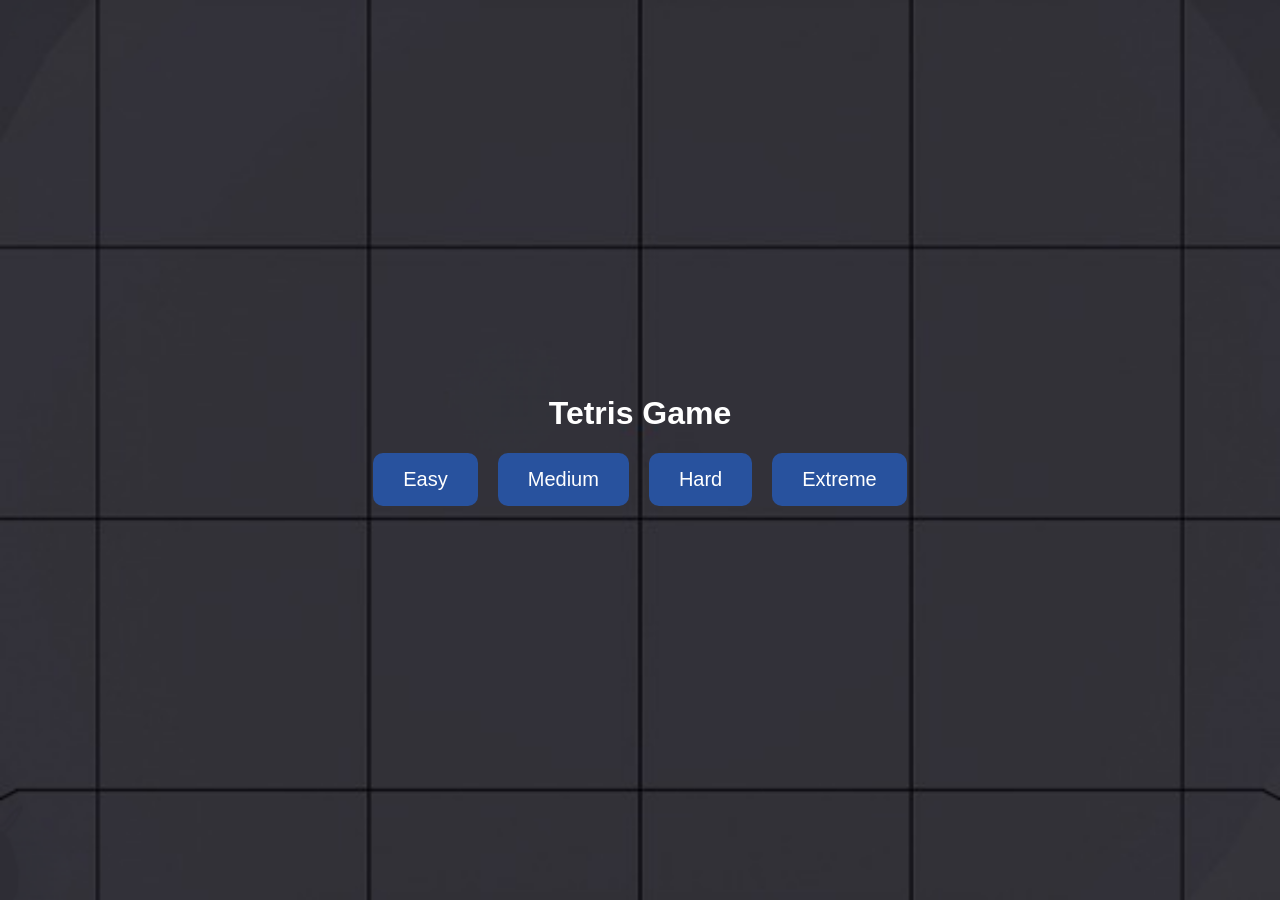
<file: Frafiq's Games/tetris testing.html>
<!DOCTYPE html>
<html lang="en">
<head>
    <meta charset="UTF-8">
    <meta name="viewport" content="width=device-width, initial-scale=1.0">
    <title>Tetris Game</title>
    <style>
        body {
            margin: 0;
            display: flex;
            flex-direction: column;
            align-items: center;
            justify-content: center;
            height: 100vh;
            background: url('background.png') no-repeat center center fixed;
            background-size: cover;
            font-family: Arial, sans-serif;
            color: white;
            text-align: center;
        }

        #gameContainer {
            display: none;
        }

        canvas {
            border: 2px solid #fff;
            background-color: rgba(34, 34, 34, 0.8);
        }

        .difficulty {
            display: flex;
            gap: 20px;
            font-size: 24px;
            margin-bottom: 20px;
        }

        .difficulty button {
            padding: 15px 30px;
            font-size: 20px;
            border: none;
            cursor: pointer;
            border-radius: 10px;
            color: white;
            background-color: #28529e;
            transition: transform 0.2s ease, background-color 0.2s ease;
        }

        .difficulty button:hover {
            transform: scale(1.1);
        }

        .backmenu {
            background-color: #4caf50;
        }
    </style>
</head>
<body>
    <div id="menu">
        <h1>Tetris Game</h1>
        <div class="difficulty">
            <button onclick="startGame('easy')">Easy</button>
            <button onclick="startGame('medium')">Medium</button>
            <button onclick="startGame('hard')">Hard</button>
            <button onclick="startGame('extreme')">Extreme</button>
        </div>
    </div>

    <div id="gameContainer">
        <div id="scoreBoard">
            <p>Score: <span id="score">0</span></p>
            <p>World Record: <span id="worldRecord">0</span></p>
        </div>
        <canvas id="tetris" width="300" height="600"></canvas>
        <button class="backmenu" onclick="backToMenu()">Back to Menu</button>
    </div>

    <script>
        const canvas = document.getElementById('tetris');
        const context = canvas.getContext('2d');
        const scoreElement = document.getElementById('score');
        const worldRecordElement = document.getElementById('worldRecord');
        const menu = document.getElementById('menu');
        const gameContainer = document.getElementById('gameContainer');

        context.scale(30, 30); // Scale up the canvas for better visuals

        let arena, player, dropInterval, score, worldRecord;

        const colors = [
            null, 'red', 'yellow', 'orange', 'blue', 'cyan', 'green', 'purple'
        ];

        worldRecord = localStorage.getItem('worldRecord') || 0;
        worldRecordElement.textContent = worldRecord;

        function startGame(difficulty) {
            // Set drop speed based on difficulty
            switch (difficulty) {
                case 'easy': dropInterval = 1200; break;
                case 'medium': dropInterval = 800; break;
                case 'hard': dropInterval = 500; break;
                case 'extreme': dropInterval = 300; break;
            }
            // Initialize the game
            menu.style.display = 'none';
            gameContainer.style.display = 'block';

            arena = createMatrix(10, 20);
            player = { pos: { x: 0, y: 0 }, matrix: null };
            score = 0;
            scoreElement.textContent = score;

            playerReset();
            update();
        }

        function backToMenu() {
            gameContainer.style.display = 'none';
            menu.style.display = 'block';
            cancelAnimationFrame(update);
        }

        function createMatrix(width, height) {
            const matrix = [];
            while (height--) matrix.push(new Array(width).fill(0));
            return matrix;
        }

        function drawMatrix(matrix, offset) {
            matrix.forEach((row, y) => {
                row.forEach((value, x) => {
                    if (value !== 0) {
                        context.fillStyle = colors[value];
                        context.fillRect(x + offset.x, y + offset.y, 1, 1);
                    }
                });
            });
        }

        function draw() {
            context.fillStyle = '#000';
            context.fillRect(0, 0, canvas.width, canvas.height);
            drawMatrix(arena, { x: 0, y: 0 });
            drawMatrix(player.matrix, player.pos);
        }

        function collide(arena, player) {
            const [m, o] = [player.matrix, player.pos];
            for (let y = 0; y < m.length; y++) {
                for (let x = 0; x < m[y].length; x++) {
                    if (m[y][x] !== 0 && (arena[y + o.y] && arena[y + o.y][x + o.x]) !== 0) {
                        return true;
                    }
                }
            }
            return false;
        }

        function playerReset() {
            const pieces = 'ILJOTSZ';
            player.matrix = createPiece(pieces[(Math.random() * pieces.length) | 0]);
            player.pos.y = 0;
            player.pos.x = (arena[0].length / 2 | 0) - (player.matrix[0].length / 2 | 0);

            if (collide(arena, player)) {
                updateWorldRecord(score);
                alert(`Game Over!\nFinal Score: ${score}`);
                arena.forEach(row => row.fill(0));
                score = 0;
                scoreElement.textContent = score;
            }
        }

        function playerDrop() {
            player.pos.y++;
            if (collide(arena, player)) {
                player.pos.y--;
                merge(arena, player);
                playerReset();
                arenaSweep();
            }
            dropCounter = 0;
        }

        function merge(arena, player) {
            player.matrix.forEach((row, y) => {
                row.forEach((value, x) => {
                    if (value !== 0) {
                        arena[y + player.pos.y][x + player.pos.x] = value;
                    }
                });
            });
        }

        function arenaSweep() {
            let rowCount = 1;
            outer: for (let y = arena.length - 1; y >= 0; y--) {
                for (let x = 0; x < arena[y].length; x++) {
                    if (arena[y][x] === 0) continue outer;
                }
                const row = arena.splice(y, 1)[0].fill(0);
                arena.unshift(row);
                y++;
                score += rowCount * 10;
                scoreElement.textContent = score;
                rowCount *= 2;

                // Speed up slightly after clearing a row
                dropInterval = Math.max(100, dropInterval - 20);
            }
        }

        function updateWorldRecord(score) {
            if (score > worldRecord) {
                worldRecord = score;
                localStorage.setItem('worldRecord', worldRecord);
                worldRecordElement.textContent = worldRecord;
            }
        }

        let dropCounter = 0;
        let lastTime = 0;

        function update(time = 0) {
            const deltaTime = time - lastTime;
            dropCounter += deltaTime;
            if (dropCounter > dropInterval) playerDrop();
            lastTime = time;
            draw();
            requestAnimationFrame(update);
        }

        function createPiece(type) {
            switch (type) {
                case 'T': return [[0, 1, 0], [1, 1, 1], [0, 0, 0]];
                case 'O': return [[2, 2], [2, 2]];
                case 'L': return [[0, 0, 3], [3, 3, 3], [0, 0, 0]];
                case 'J': return [[4, 0, 0], [4, 4, 4], [0, 0, 0]];
                case 'I': return [[0, 0, 0, 0], [5, 5, 5, 5], [0, 0, 0, 0]];
                case 'S': return [[0, 6, 6], [6, 6, 0], [0, 0, 0]];
                case 'Z': return [[7, 7, 0], [0, 7, 7], [0, 0, 0]];
            }
        }

        document.addEventListener('keydown', event => {
            if (event.key === 'ArrowLeft') player.pos.x--;
            else if (event.key === 'ArrowRight') player.pos.x++;
            else if (event.key === 'ArrowDown') playerDrop();
            else if (event.key === 'ArrowUp') rotate(player.matrix, 1);
        });

        function rotate(matrix, dir) {
            for (let y = 0; y < matrix.length; y++) {
                for (let x = 0; x < y; x++) [matrix[x][y], matrix[y][x]] = [matrix[y][x], matrix[x][y]];
            }
            if (dir > 0) matrix.forEach(row => row.reverse());
            else matrix.reverse();
        }
    </script>
</body>
</html>
</file>
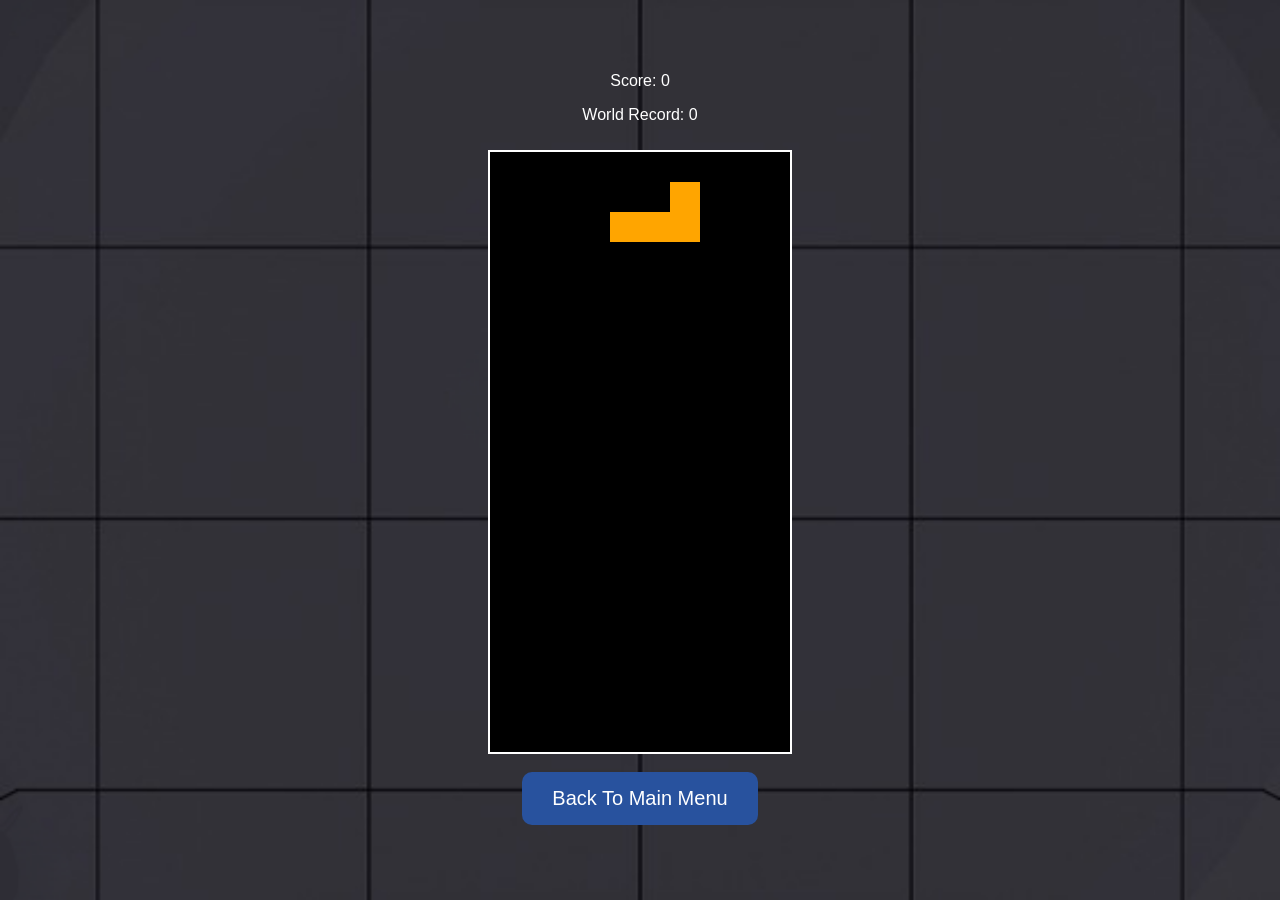
<file: Frafiq's Games/Tetris.html>
<!DOCTYPE html>
<html lang="en">
<head>

    <!-- Custom favicon (this is the icon that appears in the browser tab) -->
    <link rel="icon" href="Frafiqs.png" type="image/png">

    
    <meta charset="UTF-8">
    <meta name="viewport" content="width=device-width, initial-scale=1.0">
    <title>Tetris Game</title>
    <style>
        body {
            display: flex;
            flex-direction: column;
            align-items: center;
            height: 100vh;
            margin: 0;
            color: white;
            font-family: Arial, sans-serif;
            background-image: url('background.png'); /* Set your background image here */
            background-size: cover; /* Ensures the image covers the entire screen */
            background-position: center; /* Centers the image */
            background-repeat: no-repeat; /* Prevents the image from repeating */
        }

        #scoreBoard {
            margin-bottom: 10px;
            text-align: center;
        }

        canvas {
            border: 2px solid #fff;
            background-color: rgba(34, 34, 34, 0.8); /* Dark background for the game area */
        }
    </style>
</head>
<body>
    <div id="scoreBoard">
        <p>Score: <span id="score">0</span></p>
        <p>World Record: <span id="worldRecord">0</span></p>
    </div>
    <canvas id="tetris" width="300" height="600"></canvas>

    <script>
        const canvas = document.getElementById('tetris');
        const context = canvas.getContext('2d');
        const scoreElement = document.getElementById('score');
        const worldRecordElement = document.getElementById('worldRecord');

        context.scale(30, 30); // Scale up the canvas for better visuals

        const arenaWidth = 10;
        const arenaHeight = 20;

        let score = 0;
        let worldRecord = localStorage.getItem('worldRecord') || 0;

        const colors = [
            null,
            'red',
            'yellow',
            'orange',
            'blue',
            'cyan',
            'green',
            'purple',
        ];

        worldRecordElement.textContent = worldRecord;

        function createMatrix(width, height) {
            const matrix = [];
            while (height--) {
                matrix.push(new Array(width).fill(0));
            }
            return matrix;
        }

        function drawMatrix(matrix, offset) {
            matrix.forEach((row, y) => {
                row.forEach((value, x) => {
                    if (value !== 0) {
                        context.fillStyle = colors[value];
                        context.fillRect(x + offset.x, y + offset.y, 1, 1);
                    }
                });
            });
        }

        function draw() {
            context.fillStyle = '#000';
            context.fillRect(0, 0, canvas.width, canvas.height);

            drawMatrix(arena, { x: 0, y: 0 });
            drawMatrix(player.matrix, player.pos);
        }

        function merge(arena, player) {
            player.matrix.forEach((row, y) => {
                row.forEach((value, x) => {
                    if (value !== 0) {
                        arena[y + player.pos.y][x + player.pos.x] = value;
                    }
                });
            });
        }

        function collide(arena, player) {
            const [m, o] = [player.matrix, player.pos];
            for (let y = 0; y < m.length; y++) {
                for (let x = 0; x < m[y].length; x++) {
                    if (
                        m[y][x] !== 0 &&
                        (arena[y + o.y] && arena[y + o.y][x + o.x]) !== 0
                    ) {
                        return true;
                    }
                }
            }
            return false;
        }

        function rotate(matrix, dir) {
            for (let y = 0; y < matrix.length; y++) {
                for (let x = 0; x < y; x++) {
                    [matrix[x][y], matrix[y][x]] = [matrix[y][x], matrix[x][y]];
                }
            }
            if (dir > 0) {
                matrix.forEach(row => row.reverse());
            } else {
                matrix.reverse();
            }
        }

        function playerMove(offset) {
            player.pos.x += offset;
            if (collide(arena, player)) {
                player.pos.x -= offset;
            }
        }

        function playerDrop() {
            player.pos.y++;
            if (collide(arena, player)) {
                player.pos.y--;
                merge(arena, player);
                playerReset();
                arenaSweep();
            }
            dropCounter = 0;
        }

        function playerReset() {
            const pieces = 'ILJOTSZ';
            player.matrix = createPiece(pieces[(pieces.length * Math.random()) | 0]);
            player.pos.y = 0;
            player.pos.x = ((arena[0].length / 2) | 0) - ((player.matrix[0].length / 2) | 0);

            if (collide(arena, player)) {
                updateWorldRecord(score);
                alert(`Game Over!\\nFinal Score: ${score}`);
                arena.forEach(row => row.fill(0));
                score = 0;
                scoreElement.textContent = score;
            }
        }

        function createPiece(type) {
            if (type === 'T') {
                return [
                    [0, 1, 0],
                    [1, 1, 1],
                    [0, 0, 0],
                ];
            } else if (type === 'O') {
                return [
                    [2, 2],
                    [2, 2],
                ];
            } else if (type === 'L') {
                return [
                    [0, 0, 3],
                    [3, 3, 3],
                    [0, 0, 0],
                ];
            } else if (type === 'J') {
                return [
                    [4, 0, 0],
                    [4, 4, 4],
                    [0, 0, 0],
                ];
            } else if (type === 'I') {
                return [
                    [0, 0, 0, 0],
                    [5, 5, 5, 5],
                    [0, 0, 0, 0],
                    [0, 0, 0, 0],
                ];
            } else if (type === 'S') {
                return [
                    [0, 6, 6],
                    [6, 6, 0],
                    [0, 0, 0],
                ];
            } else if (type === 'Z') {
                return [
                    [7, 7, 0],
                    [0, 7, 7],
                    [0, 0, 0],
                ];
            }
        }

        function arenaSweep() {
            let rowCount = 1;
            outer: for (let y = arena.length - 1; y >= 0; y--) {
                for (let x = 0; x < arena[y].length; x++) {
                    if (arena[y][x] === 0) {
                        continue outer;
                    }
                }
                const row = arena.splice(y, 1)[0].fill(0);
                arena.unshift(row);
                y++;

                score += rowCount * 10;
                scoreElement.textContent = score;
                rowCount *= 2;
            }
        }

        function updateWorldRecord(score) {
            if (score > worldRecord) {
                worldRecord = score;
                localStorage.setItem('worldRecord', worldRecord);
                worldRecordElement.textContent = worldRecord;
            }
        }

        let dropCounter = 0;
        let dropInterval = 1000;

        let lastTime = 0;
        function update(time = 0) {
            const deltaTime = time - lastTime;

            dropCounter += deltaTime;
            if (dropCounter > dropInterval) {
                playerDrop();
            }

            lastTime = time;

            draw();
            requestAnimationFrame(update);
        }

        // Event listener for WASD controls
        document.addEventListener('keydown', event => {
            if (event.key === 'a' || event.key === 'ArrowLeft') {
                playerMove(-1); // Move left (A or Left Arrow)
            } else if (event.key === 'd' || event.key === 'ArrowRight') {
                playerMove(1); // Move right (D or Right Arrow)
            } else if (event.key === 's' || event.key === 'ArrowDown') {
                playerDrop(); // Move down (S or Down Arrow)
            } else if (event.key === 'w' || event.key === 'ArrowUp'|| event.key === 'r') {
                rotate(player.matrix, 1); // Rotate (W or Up Arrow or R)
                if (collide(arena, player)) {
                    rotate(player.matrix, -1); // If collision, revert rotation
                }
            }
        });

        const arena = createMatrix(arenaWidth, arenaHeight);

        const player = {
            pos: { x: 0, y: 0 },
            matrix: null,
        };

        playerReset();
        update();
    </script>
</body>
</html>




<style>
    body {
        margin: 0;
        display: flex;
        justify-content: center;
        align-items: center;
        height: 100vh;
        background: url('background.png') no-repeat center center fixed;
        background-size: cover;
        font-family: Arial, sans-serif;
        text-align: center;
    }

    h1 {
        font-size: 50px;
        margin-bottom: 40px;
        color: white;
    }

    .difficulty {
        display: flex;
        gap: 20px;
        font-size: 24px;
        margin-bottom: 20px;
    }

    .difficulty a {
        padding: 15px 30px;
        font-size: 20px;
        border: none;
        cursor: pointer;
        border-radius: 10px;
        text-decoration: none;
        color: white;
        display: inline-block;
        transition: transform 0.2s ease, background-color 0.2s ease;
    }

    .difficulty a:hover {
        transform: scale(1.1);
    }

    .easy {
        background-color: #4caf50;
    }

    .medium {
        background-color: #ffeb3b;
        color: black;
    }

    .hard {
        background-color: #f44336;
    }

    .extreme {
        background-color: #691c7c;
    }

    .backmenu {
        background-color:  #28529e;
    }


    .username-input {
        margin-bottom: 20px;
        font-size: 18px;
    }

    .username-input input {
        padding: 10px;
        font-size: 18px;
        border-radius: 5px;
        border: 1px solid #ccc;
    }
</style>
</head>
<body>
<div>
   <br>
    <div class="difficulty">
        
        <a href="http://127.0.0.1:5500/index%20copy.html" class="backmenu" id="extremeBtn">Back To Main Menu</a>
    </div>
</div>
</file>
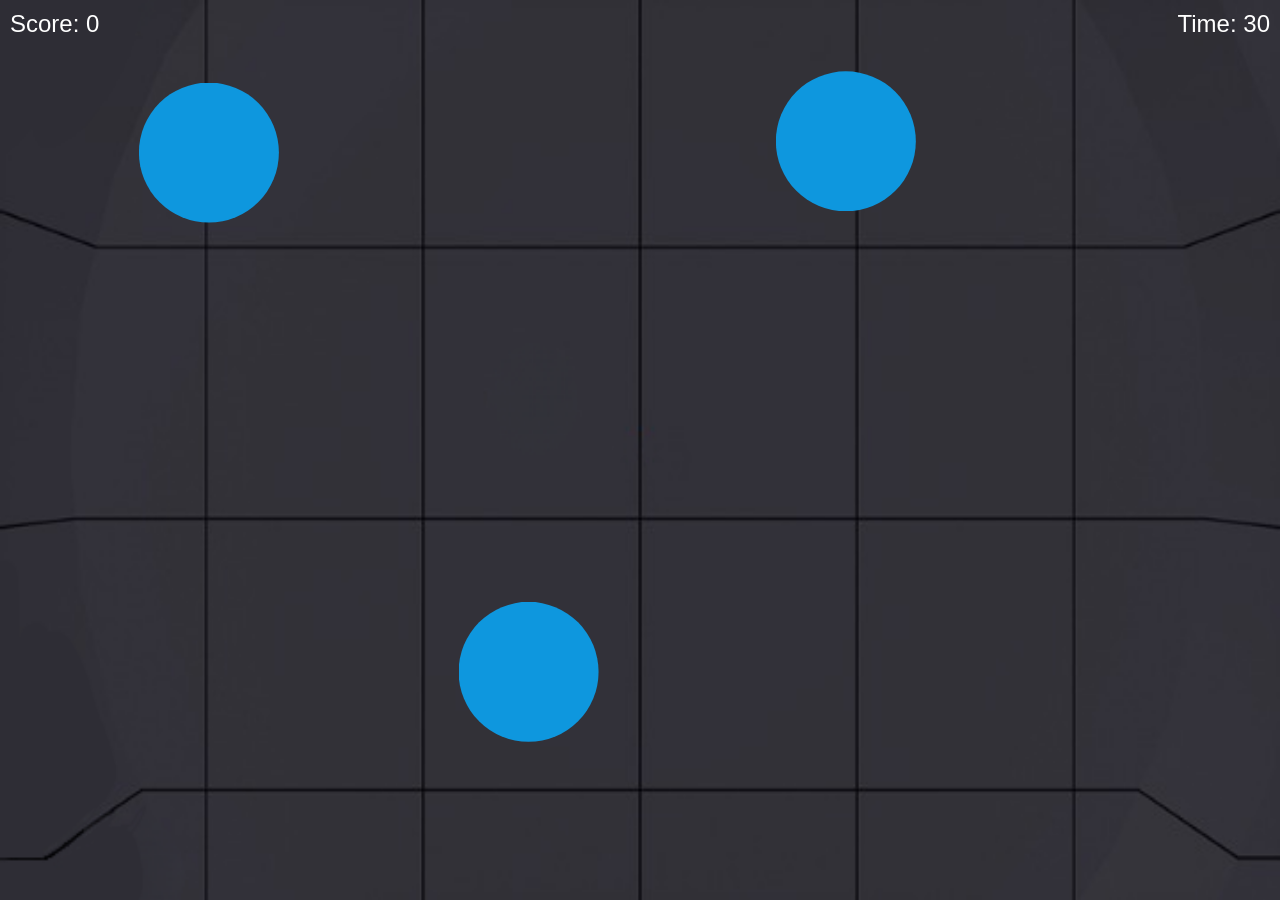
<file: Frafiq's Games/ztesting of the test.html>
<!DOCTYPE html>
<html lang="en">
<head>
    <link rel="icon" href="Frafiqs.png" type="image/png">
    <meta charset="UTF-8">
    <meta name="viewport" content="width=device-width, initial-scale=1.0">
    <title>Aim Trainer - Easy Mode</title>
    <style>
        body {
            margin: 0;
            overflow: hidden;
            background-color: #bee8ee;
            font-family: Arial, sans-serif;
            cursor: crosshair;
            user-select: none;
        }

        canvas {
            display: block;
            margin: 0;
            position: absolute;
            top: 0;
            left: 0;
        }

        .score, .timer, .game-over {
            position: absolute;
            z-index: 100;
            user-select: none;
        }

        .score {
            top: 10px;
            left: 10px;
            font-size: 24px;
            color: black;
        }

        .timer {
            top: 10px;
            right: 10px;
            font-size: 24px;
            color: black;
        }

        .game-over {
            top: 40%;
            left: 50%;
            transform: translate(-50%, -50%);
            font-size: 36px;
            color: black;
            text-align: center;
            display: none;
        }

        .button-container {
            position: absolute;
            top: 60%;
            left: 50%;
            transform: translate(-50%, -50%);
            display: flex;
            gap: 20px;
            z-index: 10;
            display: none;
        }

        .button {
            width: 170px;
            height: 60px;
            background-color: #4caf50;
            border-radius: 8px;
            color: black;
            font-size: 22px;
            text-align: center;
            display: flex;
            justify-content: center;
            align-items: center;
            cursor: crosshair;
            user-select: none;
        }

        .button:hover {
            background-color: #45a049;
        }
    </style>
</head>
<body>
    <canvas id="gameCanvas"></canvas>
    <div id="score" class="score" style="color: white;">Score: 0</div>
    <div id="timer" class="timer" style="color: white;">Time: 30</div>
    <div id="gameOverMessage" class="game-over" style="color: white;">Game Over! Final Score: <span id="finalScore"></span></div>

    <div id="buttonContainer" class="button-container">
        <div id="retryButton" class="button">Retry</div>
        <div id="homeButton" class="button">Back to Home</div>
    </div>

    <script>
        const canvas = document.getElementById('gameCanvas');
        const ctx = canvas.getContext('2d');

        const targetRadius = 70;
        const targetPadding = targetRadius + 10;
        let score = 0;
        let targets = [];
        let gameOver = false;
        let timer = 30;
        let timerStarted = false;
        let timerInterval;
        let mouseX = canvas.width / 2;
        let mouseY = canvas.height / 2;
        let mouseClickDetected = false;

        const backgroundImg = new Image();
        backgroundImg.src = 'background.png';

        const targetImg = new Image();
        targetImg.src = 'bluetarget.png';

        function resizeCanvas() {
            canvas.width = window.innerWidth;
            canvas.height = window.innerHeight;
        }

        window.addEventListener('resize', resizeCanvas);
        resizeCanvas();

        class Target {
            constructor(x, y) {
                this.x = x;
                this.y = y;
                this.radius = targetRadius;
            }

            draw() {
                ctx.save();
                ctx.beginPath();
                ctx.arc(this.x, this.y, this.radius, 0, Math.PI * 2);
                ctx.closePath();
                ctx.clip();

                ctx.drawImage(
                    targetImg,
                    this.x - this.radius,
                    this.y - this.radius,
                    this.radius * 2,
                    this.radius * 2
                );
                ctx.restore();
            }

            checkHit(mouseX, mouseY) {
                const dx = this.x - mouseX;
                const dy = this.y - mouseY;
                return Math.sqrt(dx * dx + dy * dy) < this.radius;
            }

            randomizePosition(existingTargets) {
                let validPosition = false;

                while (!validPosition) {
                    const newX = Math.random() * (canvas.width - 2 * targetPadding) + targetPadding;
                    const newY = Math.random() * (canvas.height - 2 * targetPadding) + targetPadding;

                    validPosition = !existingTargets.some(target => {
                        const dx = newX - target.x;
                        const dy = newY - target.y;
                        return Math.sqrt(dx * dx + dy * dy) < 2 * targetRadius;
                    });

                    if (validPosition) {
                        this.x = newX;
                        this.y = newY;
                    }
                }
            }
        }

        function drawGameElements() {
            ctx.clearRect(0, 0, canvas.width, canvas.height);
            ctx.drawImage(backgroundImg, 0, 0, canvas.width, canvas.height);
            targets.forEach(target => target.draw());
        }

        canvas.addEventListener('mousemove', function (event) {
            const rect = canvas.getBoundingClientRect();
            mouseX = event.clientX - rect.left;
            mouseY = event.clientY - rect.top;
        });

        canvas.addEventListener('mousedown', function () {
            mouseClickDetected = true;
            if (!timerStarted) {
                startTimer();
                timerStarted = true;
            }
        });

        function startTimer() {
            timerInterval = setInterval(() => {
                if (timer <= 0) {
                    clearInterval(timerInterval);
                    gameOver = true;
                    targets = [];
                    document.getElementById('gameOverMessage').style.display = 'block';
                    document.getElementById('finalScore').textContent = score;
                    document.getElementById('buttonContainer').style.display = 'flex';

                    // Save the score to localStorage
                    saveScoreToLeaderboard(score);
                } else {
                    timer -= 1;
                    document.getElementById('timer').textContent = `Time: ${timer}`;
                }
            }, 1000);
        }

        document.getElementById('retryButton').addEventListener('click', resetGame);
        document.getElementById('homeButton').addEventListener('click', () => {
            window.location.href = "http://127.0.0.1:5500/leaderboard.html";
        });

        function resetGame() {
            score = 0;
            timer = 30;
            timerStarted = false;
            targets = [];
            createTargets();
            gameOver = false;

            document.getElementById('gameOverMessage').style.display = 'none';
            document.getElementById('buttonContainer').style.display = 'none';
            document.getElementById('score').textContent = `Score: ${score}`;
            document.getElementById('timer').textContent = `Time: ${timer}`;
            updateGame();
        }

        function createTargets() {
            for (let i = 0; i < 3; i++) {
                const target = new Target(0, 0);
                target.randomizePosition(targets);
                targets.push(target);
            }
        }

        function updateGame() {
            drawGameElements();
            if (!gameOver) {
                if (mouseClickDetected) {
                    targets.forEach(target => {
                        if (target.checkHit(mouseX, mouseY)) {
                            target.randomizePosition(targets);
                            score += 1;
                        }
                    });
                    mouseClickDetected = false;
                }
            }
            document.getElementById('score').textContent = `Score: ${score}`;
            requestAnimationFrame(updateGame);
        }

        // Save score to localStorage
        function saveScoreToLeaderboard(score) {
            const leaderboard = JSON.parse(localStorage.getItem('leaderboardEasy')) || [];
            leaderboard.push({ name: "Player", score: score });
            leaderboard.sort((a, b) => b.score - a.score); // Sort descending
            localStorage.setItem('leaderboardEasy', JSON.stringify(leaderboard));
        }

        createTargets();
        updateGame();
    </script>
</body>
</html>
</file>
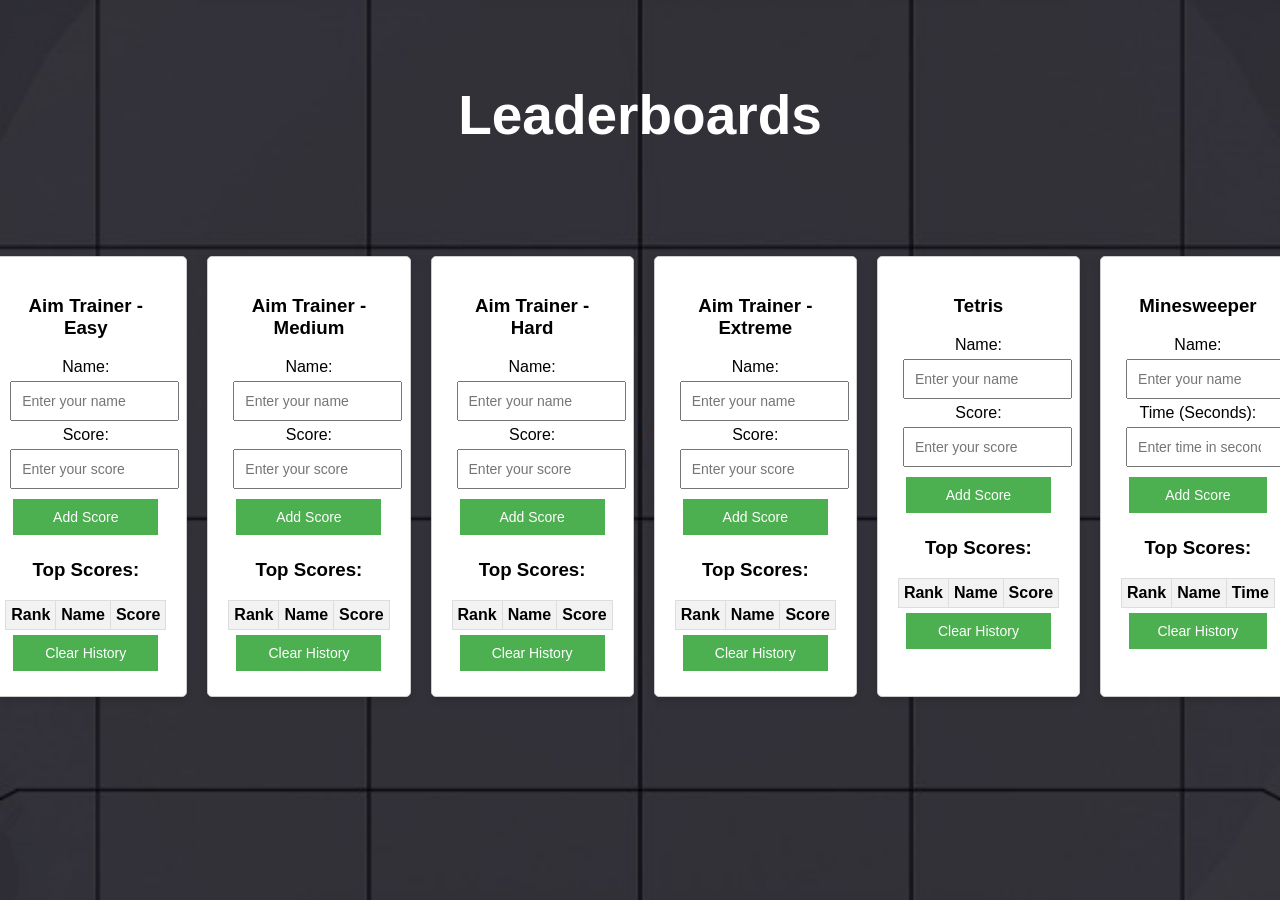
<file: Frafiq's Games/Ztoufiq testing.html>
<!DOCTYPE html>
<html lang="en">
<head>
    <!-- Custom favicon -->
    <link rel="icon" href="Frafiqs.png" type="image/png">
 
    <meta charset="UTF-8">
    <meta name="viewport" content="width=device-width, initial-scale=1.0">
    <title>Leaderboard</title>
    <style>
        body {
            font-family: Arial, sans-serif;
            padding: 20px;
            background: url('background.png') no-repeat center center fixed;
            background-size: cover;
        }

        h1 {
            color: #ffffff;
            text-align: center;
            font-size: 55px;
        }

        #leaderboard-container {
            display: flex;
            flex-wrap: nowrap; /* Keeps the items in a single row */
            gap: 20px;
            justify-content: center;
        }

        .leaderboard-section {
            border: 1px solid #ccc;
            padding: 20px;
            background: #fff;
            width: 16%; /* Ensures each section fits neatly across the screen */
            text-align: center;
            box-shadow: 0 4px 6px rgba(0, 0, 0, 0.1);
            border-radius: 5px;
        }

        input, button {
            padding: 10px;
            margin: 5px;
            font-size: 14px;
            width: 90%;
        }

        table {
            width: 100%;
            border-collapse: collapse;
            margin-top: 10px;
        }

        th, td {
            padding: 5px;
            text-align: center;
            border: 1px solid #ddd;
        }

        th {
            background-color: #f2f2f2;
        }

        button {
            background-color: #4CAF50;
            color: white;
            border: none;
            cursor: pointer;
        }

        button:hover {
            background-color: #45a049;
        }

        #clearHistoryBtn {
            background-color: #f44336;
            margin-top: 10px;
        }

        #clearHistoryBtn:hover {
            background-color: #da190b;
        }
    </style>
</head>
<body>
    <br>
    <h1>Leaderboards</h1>
    <br><br><br><br>
    <div id="leaderboard-container">
        <!-- Replicate leaderboard structure 6 times -->
        <div class="leaderboard-section" id="leaderboard1"></div>
        <div class="leaderboard-section" id="leaderboard2"></div>
        <div class="leaderboard-section" id="leaderboard3"></div>
        <div class="leaderboard-section" id="leaderboard4"></div>
        <div class="leaderboard-section" id="leaderboard5"></div>
        <div class="leaderboard-section" id="leaderboard6"></div>
    </div>

    <script>
        // Define leaderboard names
        const leaderboardNames = ["Aim Trainer - Easy", "Aim Trainer - Medium", "Aim Trainer - Hard", "Aim Trainer - Extreme", "Tetris", "Minesweeper"];

        // Function to create a single leaderboard structure
        function createLeaderboardHTML(id, name) {
            return `
                <h3>${name}</h3>
                <div>
                    <label for="name${id}">Name:</label>
                    <input type="text" id="name${id}" placeholder="Enter your name">
                </div>
                <div>
                    <label for="score${id}">${name === "Minesweeper" ? "Time (Seconds)" : "Score"}:</label>
                    <input type="number" id="score${id}" placeholder="${name === "Minesweeper" ? "Enter time in seconds" : "Enter your score"}">
                </div>
                <button onclick="addScore(${id})">Add Score</button>
                <h3>Top Scores:</h3>
                <table>
                    <thead>
                        <tr>
                            <th>Rank</th>
                            <th>Name</th>
                            <th>${name === "Minesweeper" ? "Time" : "Score"}</th>
                        </tr>
                    </thead>
                    <tbody id="leaderboardTable${id}">
                        <!-- Rows populated dynamically -->
                    </tbody>
                </table>
                <button id="clearHistoryBtn${id}" onclick="clearLeaderboard(${id})">Clear History</button>
            `;
        }

        // Load leaderboards from local storage or initialize empty arrays
        let leaderboards = JSON.parse(localStorage.getItem("leaderboards")) || [[], [], [], [], [], []];

        // Initialize leaderboards
        for (let i = 1; i <= 6; i++) {
            document.getElementById(`leaderboard${i}`).innerHTML = createLeaderboardHTML(i, leaderboardNames[i-1]);
            displayLeaderboard(i); // Populate with saved data
        }

        // Function to add score to a specific leaderboard
        function addScore(id) {
            const name = document.getElementById(`name${id}`).value;
            const score = parseInt(document.getElementById(`score${id}`).value);

            if (!name || isNaN(score)) {
                alert("Please enter both a name and a valid score/time.");
                return;
            }

            // For Minesweeper, sort by lowest time (fastest)
            if (leaderboardNames[id-1] === "Minesweeper") {
                leaderboards[id - 1].push({ name, time: score });
                leaderboards[id - 1].sort((a, b) => a.time - b.time);  // Sort by time ascending (fastest first)
            } else {
                leaderboards[id - 1].push({ name, score });
                leaderboards[id - 1].sort((a, b) => b.score - a.score);  // Sort by score descending
            }

            // Save to localStorage
            localStorage.setItem("leaderboards", JSON.stringify(leaderboards));

            // Update display
            displayLeaderboard(id);

            // Clear input fields
            document.getElementById(`name${id}`).value = '';
            document.getElementById(`score${id}`).value = '';
        }

        // Function to display a leaderboard
        function displayLeaderboard(id) {
            const tbody = document.getElementById(`leaderboardTable${id}`);
            tbody.innerHTML = '';

            leaderboards[id - 1].forEach((entry, index) => {
                const row = tbody.insertRow();

                const cell1 = row.insertCell(0);
                const cell2 = row.insertCell(1);
                const cell3 = row.insertCell(2);

                cell1.textContent = index + 1;
                cell2.textContent = entry.name;
                cell3.textContent = leaderboardNames[id - 1] === "Minesweeper" ? entry.time : entry.score;
            });
        }

        // Function to clear a specific leaderboard
        function clearLeaderboard(id) {
            leaderboards[id - 1] = [];
            displayLeaderboard(id);

            // Save the cleared leaderboard to localStorage
            localStorage.setItem("leaderboards", JSON.stringify(leaderboards));
        }
    </script>
</body>
</html>
</file>
<file: Frafiq's Games/stylee.css>
body {
    margin: 0;
    overflow: hidden;
    display: flex;
    justify-content: center;
    align-items: center;
    height: 100vh;
    background-color: #fafafa;
  }
  
  canvas {
    border: 1px solid black;
  }
  
  #game-info {
    position: absolute;
    top: 10px;
    left: 10px;
    font-size: 20px;
    color: black;
  }
  
  button {
    position: absolute;
    bottom: 10px;
    left: 10px;
    padding: 10px;
    font-size: 16px;
    background-color: #4CAF50;
    color: white;
    border: none;
    cursor: pointer;
  }
</file>
